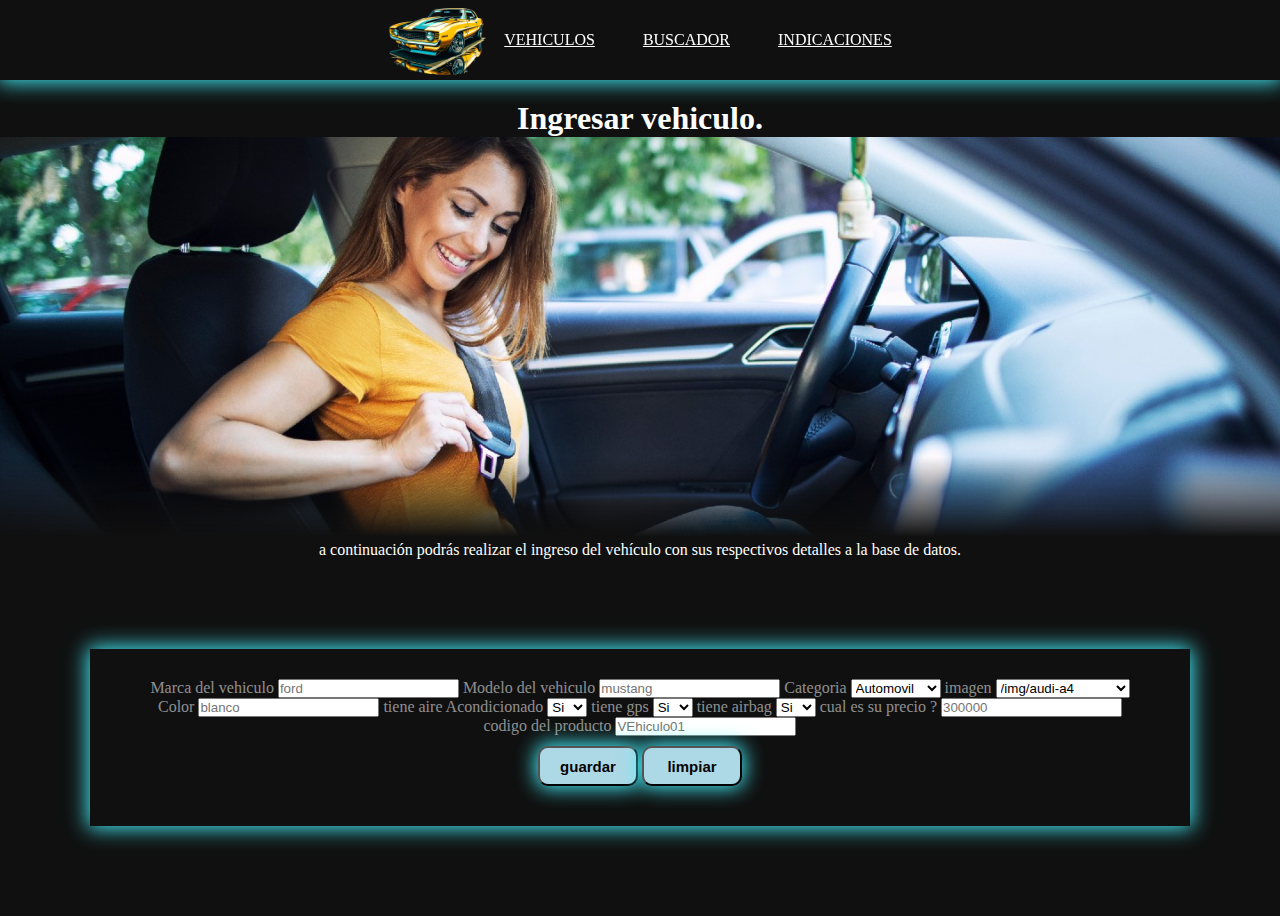
<file: index.html>
<!DOCTYPE html>
<html lang="en">
<head>
    <meta charset="UTF-8">
    <meta name="viewport" content="width=device-width, initial-scale=1.0">
    <title>Rent Car - Registro </title>
    <link rel="stylesheet" href="index.css">

   



</head>
<body>
<section encabezado>
    <header>
       
        <div class="container1">
            <nav>
                <a href="index.html"><div class="logo"></div></a>
                
                <ul>
                    <a href="vehiculosPg1.html">VEHICULOS</a>
                    <a href="buscador.html">BUSCADOR</a>
                    <a href="indicaciones.html">INDICACIONES</a>
                   
                    

                </ul>
            </nav>
        </div>
    </header>  
        
 
</section>

<div class="encabezado2">
    
    <h1>Ingresar vehiculo.</h1>
    <img src="img/principal.jpg" alt="">
    <p>a continuación podrás realizar el ingreso del vehículo con sus respectivos detalles a la base de datos.</p>
    
    
</div>




<section body>

    <form id="productForm" class="form">
      


            <div class="form-box">

                <label"> Marca del vehiculo</label>
                <input type="text" id="marca" maxlength="10" placeholder="ford">
                

                <label"> Modelo del vehiculo </label>
                <input type="text" id="modelo" maxlength="10" placeholder="mustang">

                <label> Categoria </label>
                <select name="categoria" id="categoria">
                    <option value="automovil">Automovil</option>
                    <option value="camioneta">Camioneta</option>
                    <option value="campero">Campero</option>
                    <option value="miniVan">MiniVan</option>
                    <option value="motocicleta">Motocicleta</option>
                </select>

                
                  <label> imagen </label>
                  <select name="imagen" id="imagen">
                    <option value="audi-a4">/img/audi-a4</option>
                    <option value="chevrolet-onix">/img/chevrolet-onix</option>
                    <option value="audi">/img/audi-a4</option>
                    <option value="ford-fiesta">/img/ford-fiesta</option>
                    <option value="ford-mustang">/img/ford-mustang</option>
                    <option value="mazda3">/img/mazda3</option>
                    <option value="renault-duster">/img/renault-duster</option>
                    <option value="renault-kwid">/img/renault-kwid</option>
                    <option value="toyota-hilux">/img/toyota-hilux</option>
                    <option value="toyota-prado">/img/toyota-prado</option>
                    <option value="toyota-yaris">/img/toyota-yaris</option>
                  </select>

                  <br>

                <label"> Color </label>
                <input type="text" id="color"  placeholder="blanco">

                <label> tiene aire Acondicionado </label>
                  <select name="aireAcondicinado" id="aireAcondicinado">
                      <option value="si">Si</option>
                      <option value="no">No</option>
                      
                    </select>
                  
                  <label> tiene gps </label>
                  <select name="gps" id="gps">
                      <option value="si">Si</option>
                      <option value="no">No</option>
                      
                    </select>

                    
                <label> tiene airbag </label>
                <select name="airbag" id="airbag">
                    <option value="si">Si</option>
                    <option value="no">No</option>
                    
                  </select>
               
            
              
              
                <label class="precio"> cual es su precio ?</label> 
                <input type="number" id="precio" placeholder="300000">

                <br>

                <label class="codigo"> codigo del producto</label>
                <input type="text" id="codigo" minlength="8" placeholder="VEhiculo01">

               

            <div>
                <button type="submit" class="btn"> guardar</button>
                <button type="reset" class="btn2"> limpiar</button>
                
            </div>
                

   
                                

            </div>

        </form>



            
            

</section>



    <script src="formulario.js"></script>
   

    
</body>


</html>
</file>
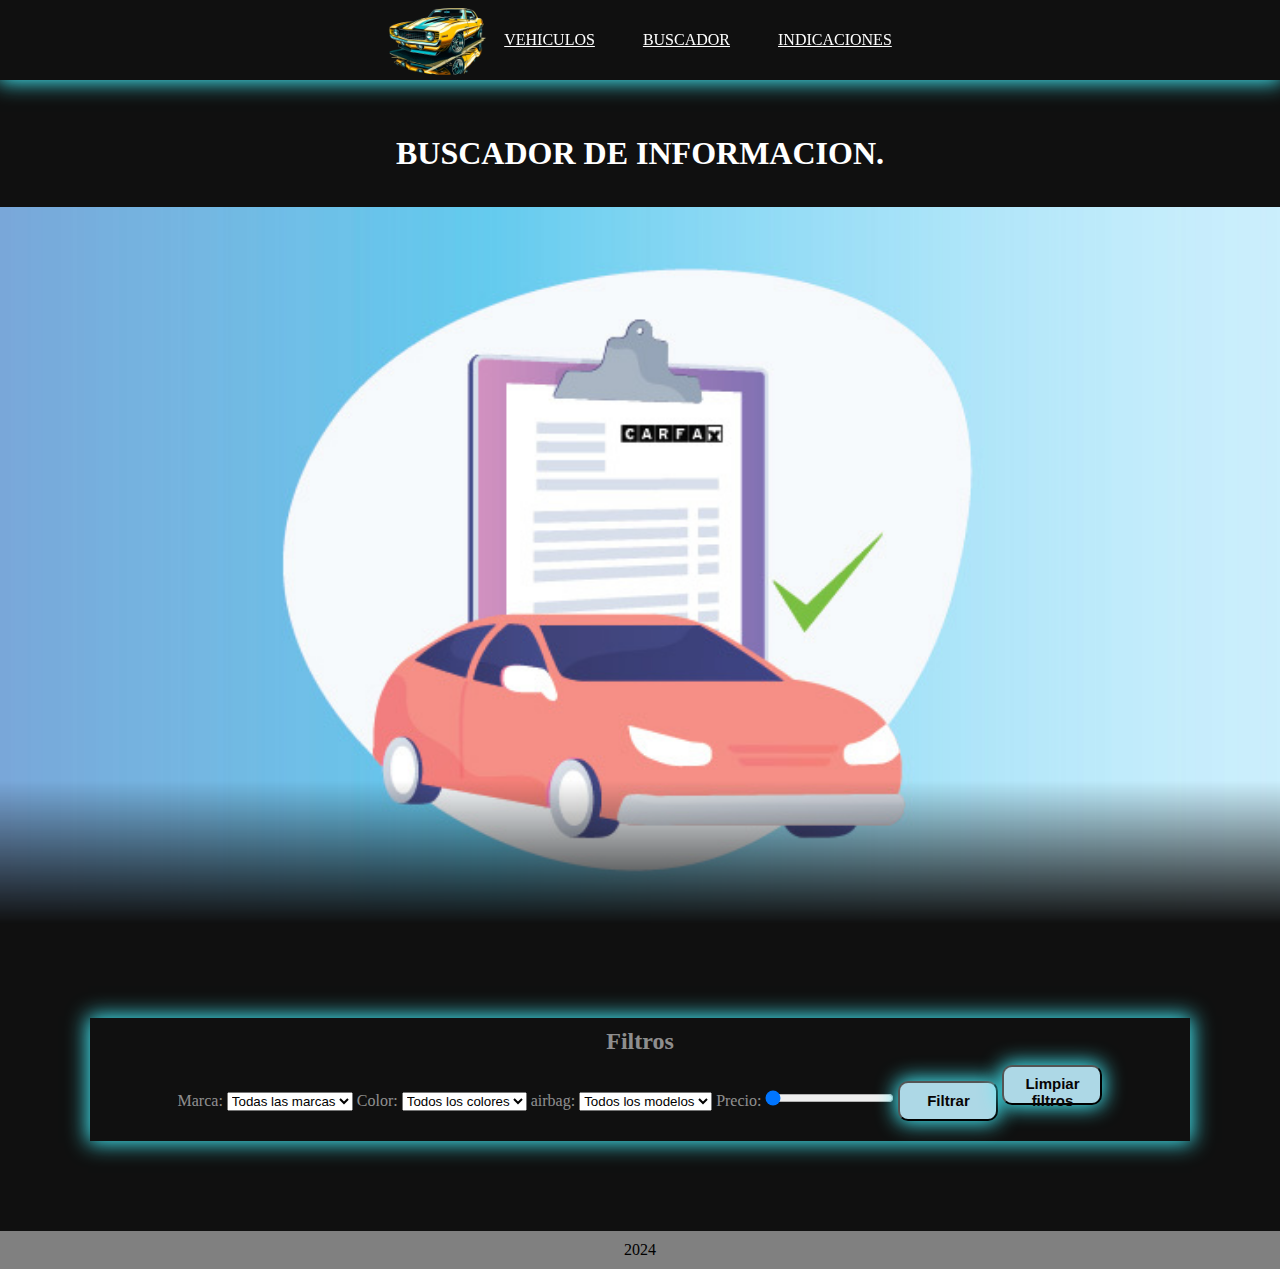
<file: buscador.html>
<!DOCTYPE html>
<html lang="en">
<head>
    <meta charset="UTF-8">
    <meta name="viewport" content="width=device-width, initial-scale=1.0">
    <title>Rent Car - LOGIN </title>
    <link rel="stylesheet" href="buscador.css">

   



</head>
<body>
<section encabezado>
    <header>
       
        <div class="container1">
            <nav>
                <a href="index.html"><div class="logo"></div></a>
                
                <ul>
                    <a href="vehiculosPg1.html">VEHICULOS</a>
                    <a href="buscador.html">BUSCADOR</a>
                    <a href="indicaciones.html">INDICACIONES</a>
                   
                    

                </ul>
            </nav>
        </div>
    </header>  
        
 
</section>

<div class="encabezado2">
    
    <h1>BUSCADOR DE INFORMACION.</h1>
    <img src="img/check.jpg" alt="">
    
    
</div>




<section body>
    <div class="container">
        


        <div class="caja">
            <section class="filtros">
                <h2>Filtros</h2>
                <div class="opciones">
                  <label for="marca">Marca:</label>
                  <select id="marca">
                    <option value="">Todas las marcas</option>
                    <option value="ford">ford</option>
                    <option value="mazda">mazda</option>
                    <option value="audi">audi</option>
                    <option value="toyota">toyota</option>
                    <option value="renault">renault</option>
                    <option value="chevrolet">chevrolet</option>
                    

                  </select>

                  <label for="color">Color:</label>
                  <select id="color">
                    <option value="">Todos los colores</option>
                    <option value="blanco">blanco</option>
                    <option value="gris">gris</option>
                    <option value="azul">azul</option>
                    <option value="negro">negro</option>
                    <option value="rojo">rojo</option>

                  </select>


                    <label for="airbag">airbag:</label>
                    <select id="airbag">
                      <option value="">Todos los modelos</option>
                      <option value="si">si</option>
                      <option value="no">no</option>
                    
                   
                   
                  </select>

                  <label for="precio">Precio:</label>
                  <input type="range" id="precio" min="0" max="500000" step="1000" value="0">

                  
                </select>
                <button id="filtrar">Filtrar</button>
                <button id="limpiar">Limpiar filtros</button>
                </div>
              </section>

    
       

        </div>
        
          

</section>
<section id="resultados"></section>







<footer>
    <div>
        <p>2024</p>

    </div>
    
</footer>

    
    
    <script src="dbVehiculos.js"></script>
    
    
</body>


</html>
</file>
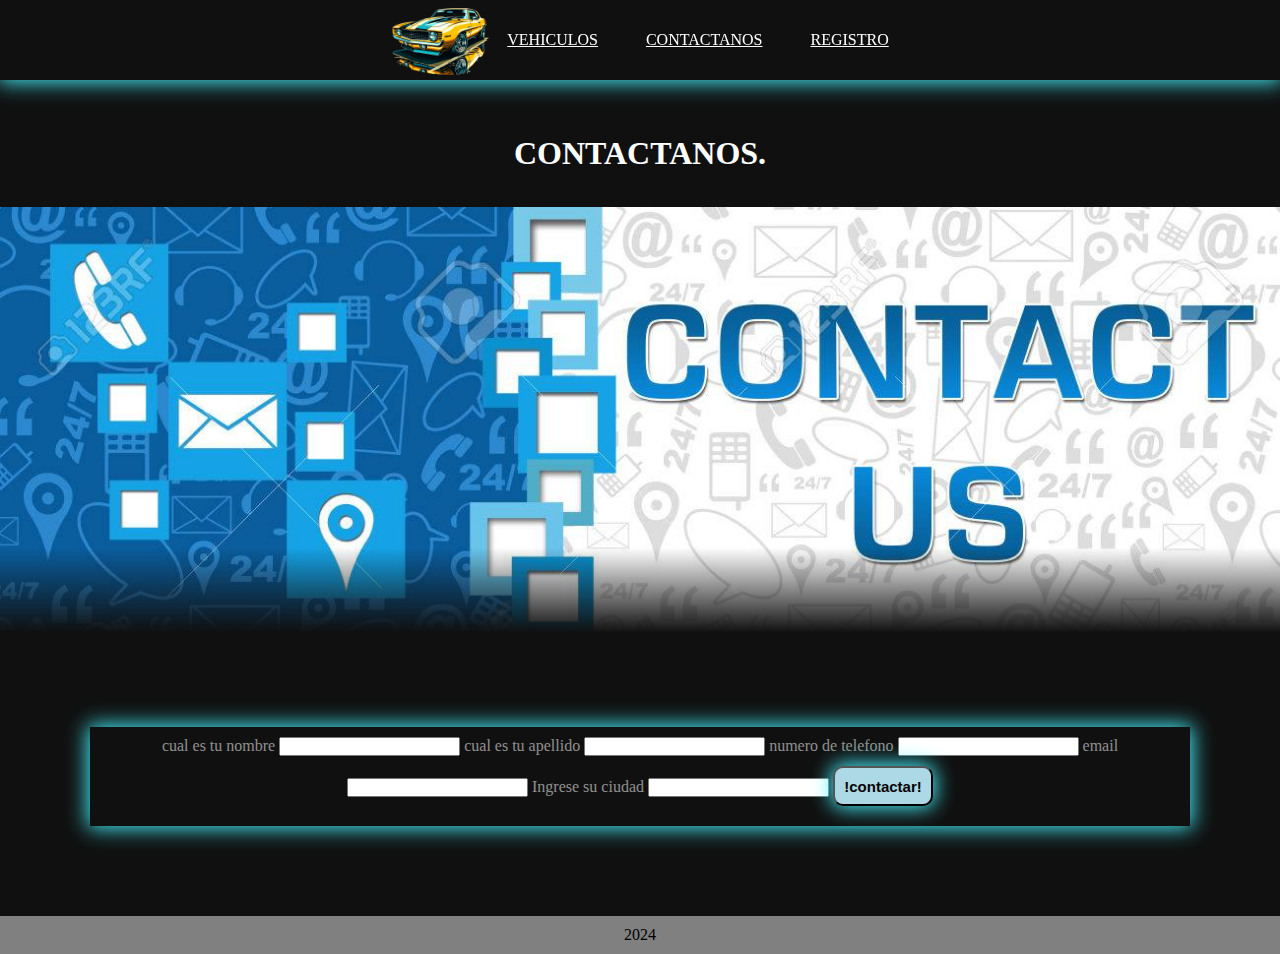
<file: contac.html>
<!DOCTYPE html>
<html lang="en">
<head>
    <meta charset="UTF-8">
    <meta name="viewport" content="width=device-width, initial-scale=1.0">
    <title>Rent Car - LOGIN </title>
    <link rel="stylesheet" href="contac.css">

   



</head>
<body>
<section encabezado>
    <header>
       
        <div class="container1">
            <nav>
                <a href="index.html"><div class="logo"></div></a>
                
                <ul>
                    <a href="vehiculosPg1.html">VEHICULOS</a>
                    <a href="contac.html">CONTACTANOS</a>
                    <a href="login.html">REGISTRO</a>
                   
                    

                </ul>
            </nav>
        </div>
    </header>  
        
 
</section>

<div class="encabezado2">
    
    <h1>CONTACTANOS.</h1>
    <img src="img/conctatus.jpg" alt="">
    
    
</div>




<section body>
    <div class="container">
        


        <div class="caja">
            
            <label class="nombre"> cual es tu nombre <input type="text" id="nombre"></label>
            <label class="apellido"> cual es tu apellido <input type="text" id="apellido"></label>
            <label class="telefono"> numero de telefono <input type="int" id="telefono"></label>
            <label class="email"> email <input type="text" id="email"></label>
            <label class="ciudad"> Ingrese su ciudad <input type="text" id="ciudad"></label>
           
           
           
           
            <button onclick="concactar()"> !contactar! </button>




   

    
       

        </div>
        
          

</section>


<footer>
    <div>
        <p>2024</p>

    </div>
    
</footer>

    
    
    <script src="dbContactos.js"></script>
    
    
</body>


</html>
</file>
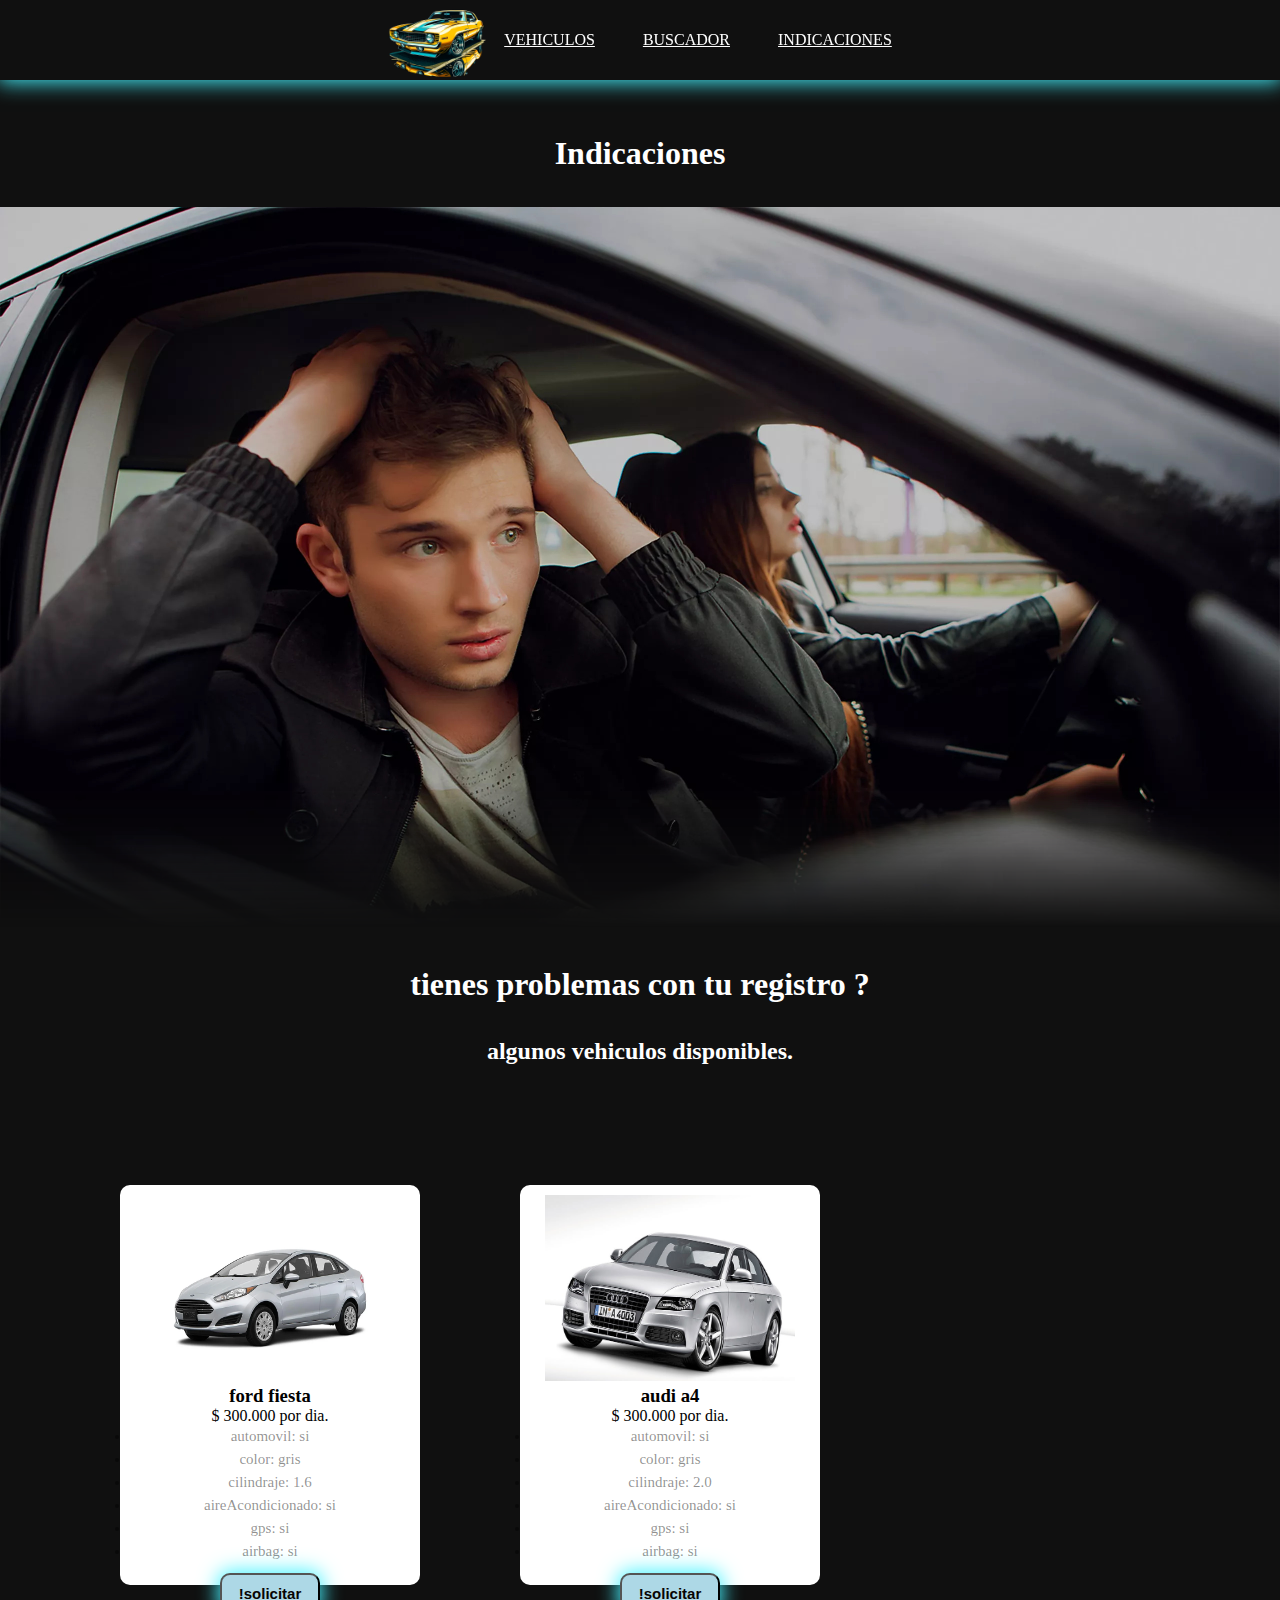
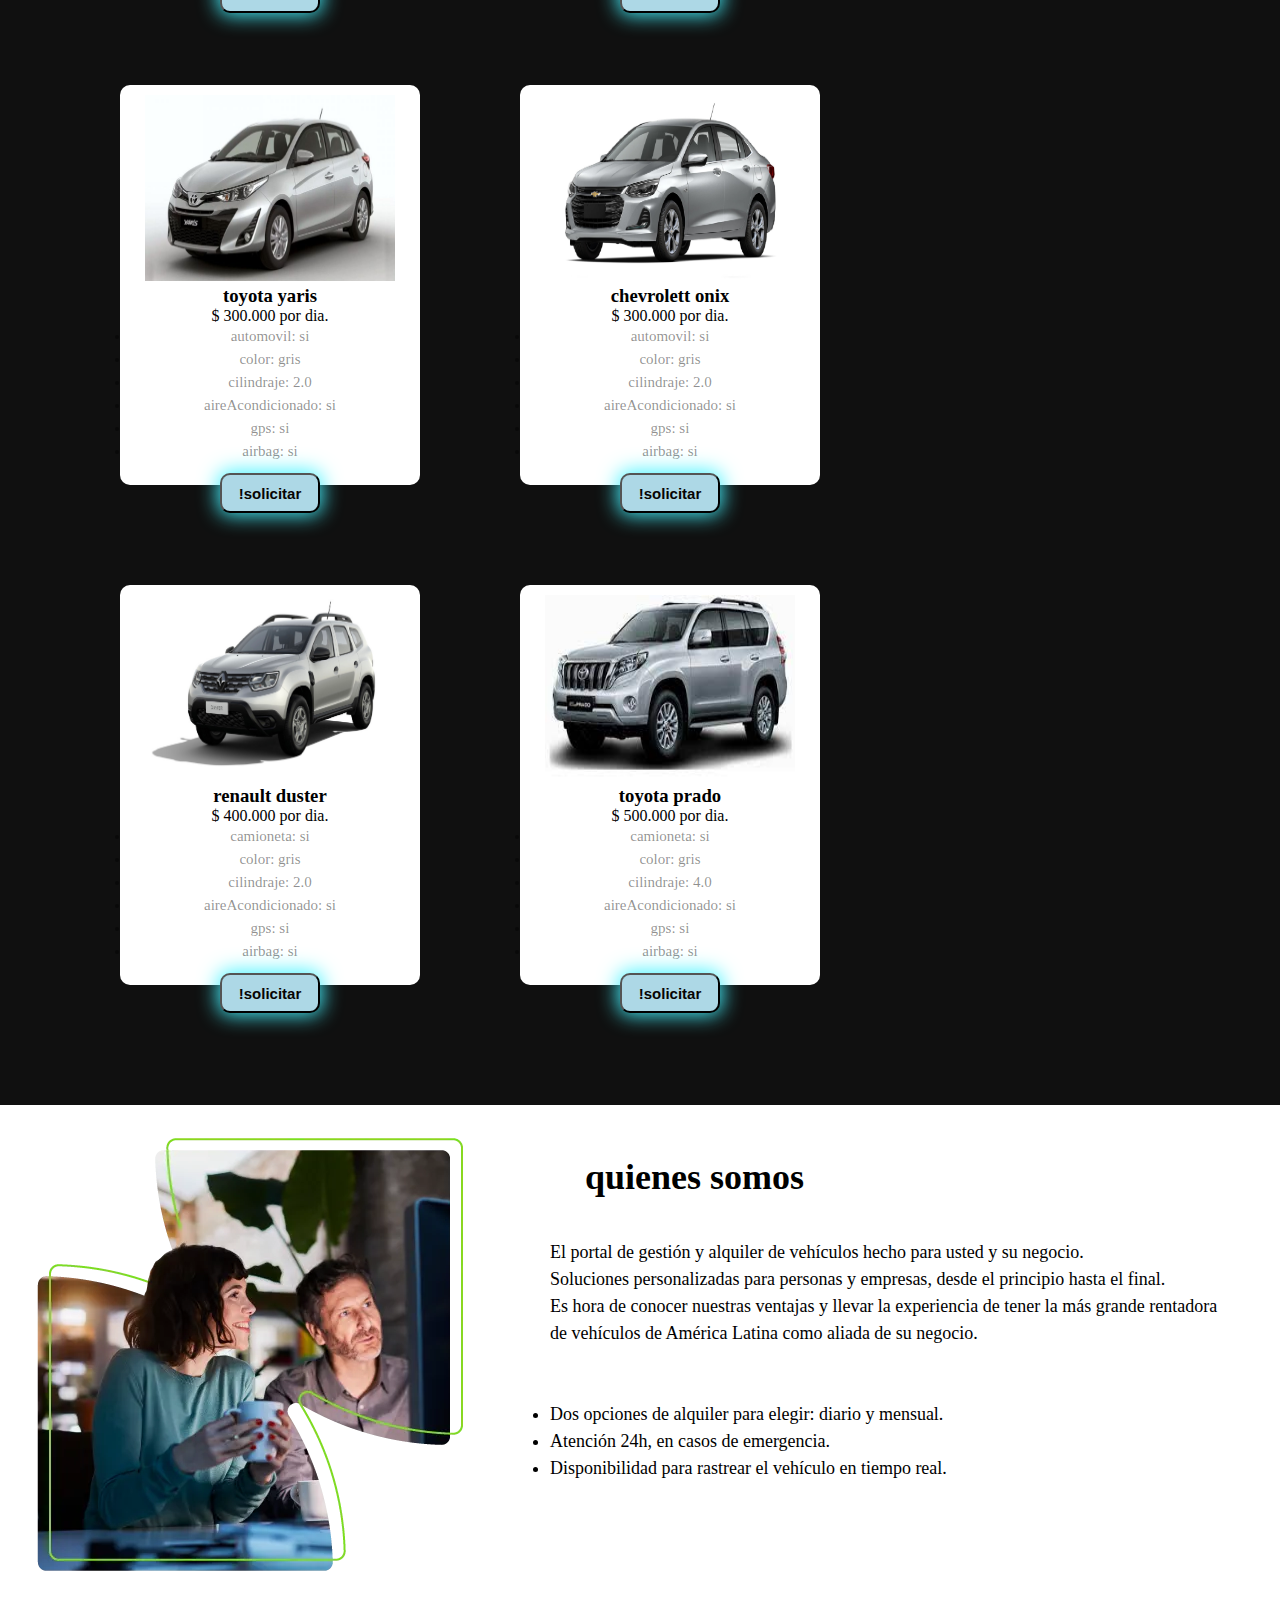
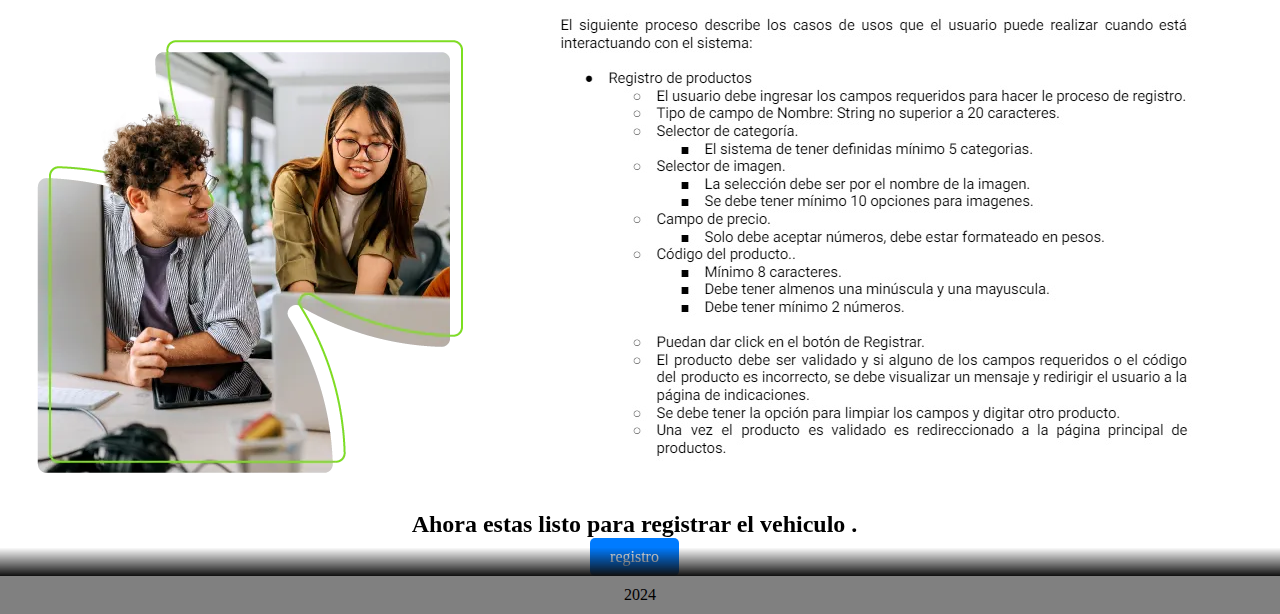
<file: indicaciones.html>
<!DOCTYPE html>
<html lang="en">
<head>
    <meta charset="UTF-8">
    <meta name="viewport" content="width=device-width, initial-scale=1.0">
    <title>Rent Car</title>
    <link rel="stylesheet" href="indicaciones.css">

   



</head>
<body>
<section encabezado>
    <header>
       
        <div class="container1">
            <nav>
                <a href="index.html"><div class="logo"></div></a>
                
                <ul>
                    <a href="vehiculosPg1.html">VEHICULOS</a>
                    <a href="buscador.html">BUSCADOR</a>
                    <a href="indicaciones.html">INDICACIONES</a>
                   
                    

                </ul>
            </nav>
        </div>
    </header>  
        
 
</section>

<div class="encabezado2">
    
    <h1>Indicaciones</h1>
    <img src="img/como-ponerse-cinturon-seguridad.jpg" alt="">

    <h1>tienes problemas con tu registro ?
            
  
            
    </h1>
    <h2>algunos vehiculos disponibles.</h2>
    
    
    
</div>






<section body>
    <div class="container">
        



        <div class="caja 1">
            <img class="producto-img" src="img/ford-fiesta-gris.jpg" alt="img" width="280px" height="186" >
            <div class="producto-detalles">
                <h3 class="producto-titulo">ford fiesta</h3>
                <p class="producto-precio">$ 300.000 por dia.</p>
            </div>
            <div class="detalles">
                <li>automovil: si </li>
                <li>color: gris </li>
                <li>cilindraje: 1.6</li>
                <li>aireAcondicionado: si</li>
                <li>gps: si</li>
                <li>airbag: si</li>

            </div>
            <button class="solicitar">!solicitar</button>
        </div>

        <div class="caja 2">
            <img class="producto-img" src="img/audi-a4-gris.jpg" alt="img" width="280px" height="186" >
            <div class="producto-detalles">
                <h3 class="producto-titulo">audi a4</h3>
                <p class="producto-precio">$ 300.000 por dia.</p>
            </div>
            <div class="detalles">
                <li>automovil: si </li>
                <li>color: gris</li>
                <li>cilindraje: 2.0</li>
                <li>aireAcondicionado: si</li>
                <li>gps: si</li>
                <li>airbag: si</li>

            </div>
            <button class="solicitar">!solicitar</button>
        </div>
        
        <div class="caja 3">
            <img class="producto-img" src="img/toyota-yaris-gris.jpg" alt="img" width="280px" height="186" >
            <div class="producto-detalles">
                <h3 class="producto-titulo">toyota yaris</h3>
                <p class="producto-precio">$ 300.000 por dia.</p>
            </div>
            <div class="detalles">
                <li>automovil: si </li>
                <li>color: gris </li>
                <li>cilindraje: 2.0</li>
                <li>aireAcondicionado: si</li>
                <li>gps: si</li>
                <li>airbag: si</li>

            </div>
            <button class="solicitar">!solicitar</button>
        </div>
        


        <div class="caja 4">
            <img class="producto-img" src="img/chevrolet-onix-gris.jpg" alt="img" width="280px" >
            <div class="producto-detalles">
                <h3 class="producto-titulo">chevrolett onix</h3>
                <p class="producto-precio">$ 300.000 por dia.</p>
            </div>
            <div class="detalles">
                <li>automovil: si </li>
                <li>color: gris </li>
                <li>cilindraje: 2.0</li>
                <li>aireAcondicionado: si</li>
                <li>gps: si</li>
                <li>airbag: si</li>

            </div>
            <button class="solicitar">!solicitar</button>
        </div>
        
        <div class="caja 5">
            <img class="producto-img" src="img/renault-duster-gris.jpg" alt="img" width="280px" >
            <div class="producto-detalles">
                <h3 class="producto-titulo">renault duster</h3>
                <p class="producto-precio">$ 400.000 por dia.</p>
            </div>
            <div class="detalles">
                <li>camioneta: si </li>
                <li>color: gris </li>
                <li>cilindraje: 2.0</li>
                <li>aireAcondicionado: si</li>
                <li>gps: si</li>
                <li>airbag: si</li>

            </div>
            <button class="solicitar">!solicitar</button>
        </div>
        
        <div class="caja 6">
            <img class="producto-img" src="img/toyota-prado-gris.jpg" alt="img" width="280px" height="186" >
            <div class="producto-detalles">
                <h3 class="producto-titulo">toyota prado</h3>
                <p class="producto-precio">$ 500.000 por dia.</p>
            </div>
            <div class="detalles">
                <li>camioneta: si </li>
                <li>color: gris </li>
                <li>cilindraje: 4.0</li>
                <li>aireAcondicionado: si</li>
                <li>gps: si</li>
                <li>airbag: si</li>

            </div>
            <button class="solicitar">!solicitar</button>
        </div>
        
    </div>


</section>




<section class="acercade">
    

    <div class="container-acercade">
        <img src="img/acercade.jpg" alt="imagen" class="imagen-acercade">
        <div class="texto-acercade">
 
            
            <h1>quienes somos</h1>
                
    
                
                <p>
                    El portal de gestión y alquiler de vehículos hecho para usted y su negocio. <br>
                    Soluciones personalizadas para personas y empresas, desde el principio hasta el final. <br>
                    Es hora de conocer nuestras ventajas y llevar la experiencia de tener la más grande rentadora <br> de vehículos de América Latina como aliada de su negocio.
                
                
                </p>
                <br>
                <br>
                <ul>
                
                    <li>
                        Dos opciones de alquiler para elegir: diario y mensual.
                
                </li>
                <li>
                    Atención 24h, en casos de emergencia.
                
                </li>
                <li>
                    Disponibilidad para rastrear el vehículo en tiempo real.
                
                </li>
                    </li>
                </ul>
        </div>      
            
        
            
            

    </div>


</section>


<section class="indicaciones">
    

    <div class="container-indicaciones">
        <img src="img/indicaciones.jpg" alt="imagen" class="imagen-indicaciones">
 
        <img src="img/indicaciones-registro.jpg" alt="imagen2" class="imagen-indicaciones-registro">
       
            
  
        <div class="texto-indicaciones">
                
            <h2>Ahora estas listo para registrar el vehiculo .</h2>
            
        
            <a href="index.html" class="boton-regresar">registro</a>
            

         </div>
    </div>


</section>




<footer>
    <div>
        <p>2024</p>

    </div>
    
</footer>

    <script src="dbVehiculos.js"></script>
    

    
</body>


</html>
</file>
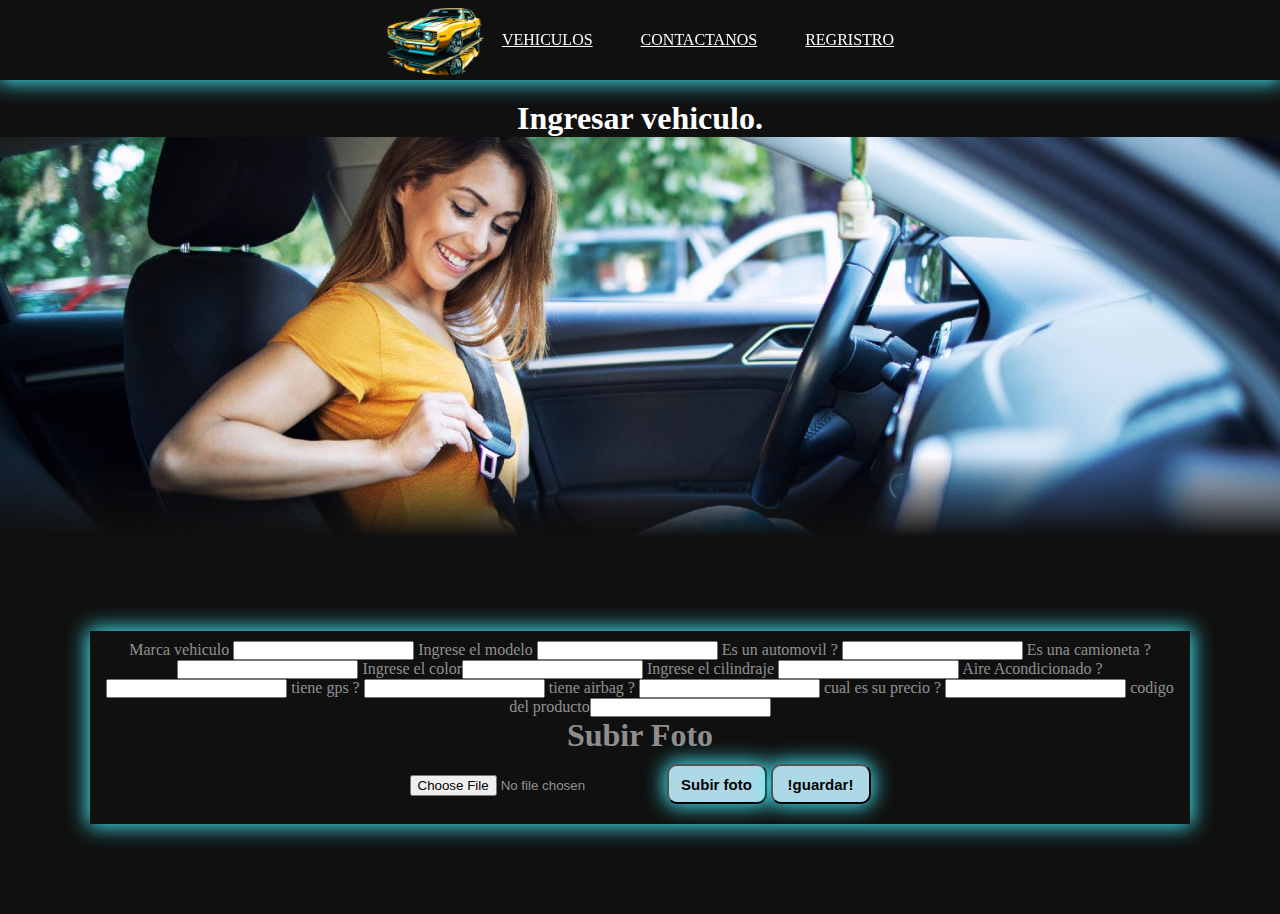
<file: login.html>
<!DOCTYPE html>
<html lang="en">
<head>
    <meta charset="UTF-8">
    <meta name="viewport" content="width=device-width, initial-scale=1.0">
    <title>Rent Car - Registro </title>
    <link rel="stylesheet" href="login.css">

   



</head>
<body>
<section encabezado>
    <header>
       
        <div class="container1">
            <nav>
                <a href="index.html"><div class="logo"></div></a>
                
                <ul>
                    <a href="vehiculosPg1.html">VEHICULOS</a>
                    <a href="contac.html">CONTACTANOS</a>
                    <a href="login.html">REGRISTRO</a>
                   
                    

                </ul>
            </nav>
        </div>
    </header>  
        
 
</section>

<div class="encabezado2">
    
    <h1>Ingresar vehiculo.</h1>
    <img src="img/principal.jpg" alt="">
    
    
</div>




<section body>

    <form id="productForm" class="card">
      


            <div class="card-box">
                <label class="marca"> Marca vehiculo <input type="text" id="marca" maxlength="20"></label>
                <label class="modelo"> Ingrese el modelo <input type="text" id="modelo"></label>
                <label class="automovil"> Es un automovil ? <input type="text" id="automovil"></label>
                <label class="camioneta"> Es una camioneta ? <input type="text" id="camioneta"></label>
                <label class="color"> Ingrese el color<input type="text" id="color"></label>
                <label class="cilindraje"> Ingrese el cilindraje <input type="text" id="cilindraje" min="1.0" max="10.0"></label>
                <label class="aireAcondicionado"> Aire Acondicionado ? <input
                type="text" id="aireAcondicionado"></label>
                <label class="gps"> tiene gps ? <input type="text" id="gps"></label>
                <label class="airbag"> tiene airbag ? <input type="text" id="airbag"></label>
                <label class="precio"> cual es su precio ? <input type="number" id="precio"></label>
                <label class="codigo"> codigo del producto<input type="text" id="codigo" minlength="8"></label>
            
                <h1> Subir Foto </h1>
                <input type="file" id="foto">
                <button onclick="subirFoto()"> Subir foto </button>
                <button onclick="guardar()"> !guardar! </button>

   
        

            </div>

        </form>



            
            

</section>
<section cajaLogin>

 
</section>



    <script src="dbVehiculos.js"></script>
   

    
</body>


</html>
</file>
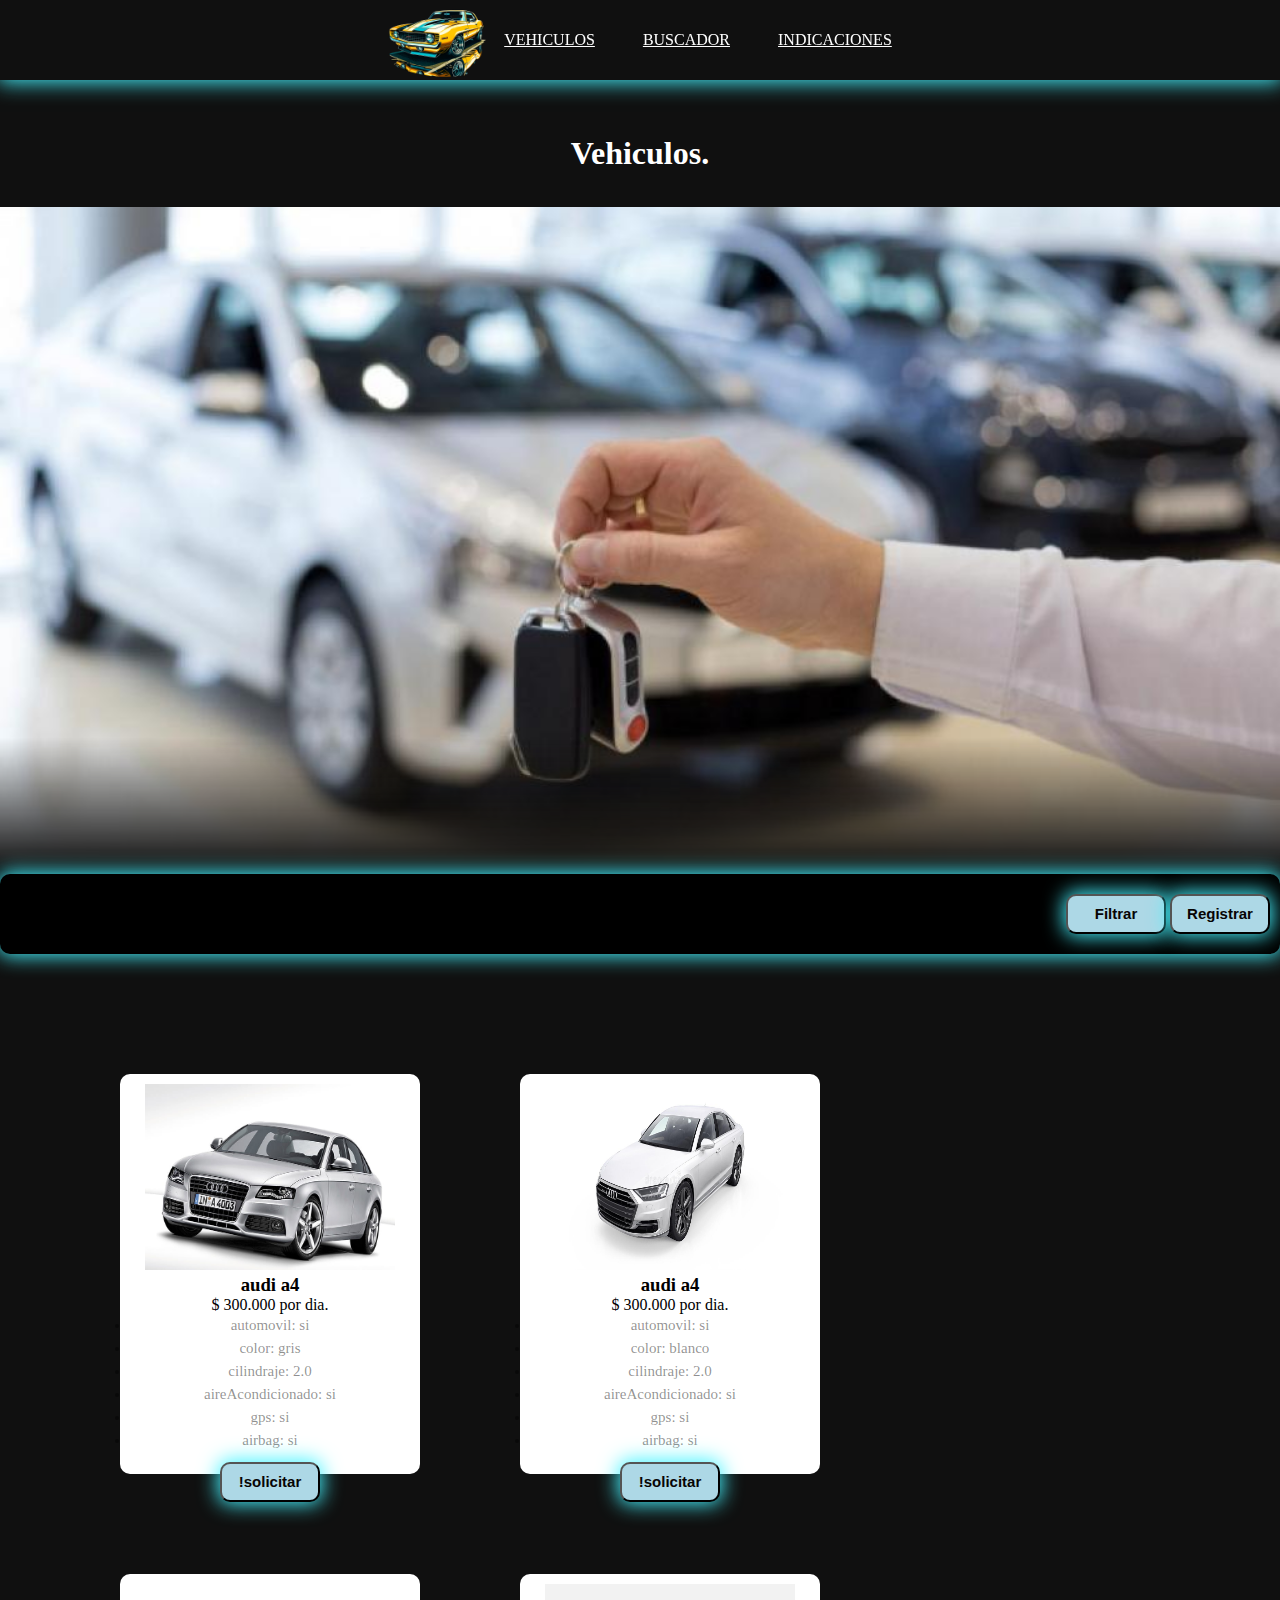
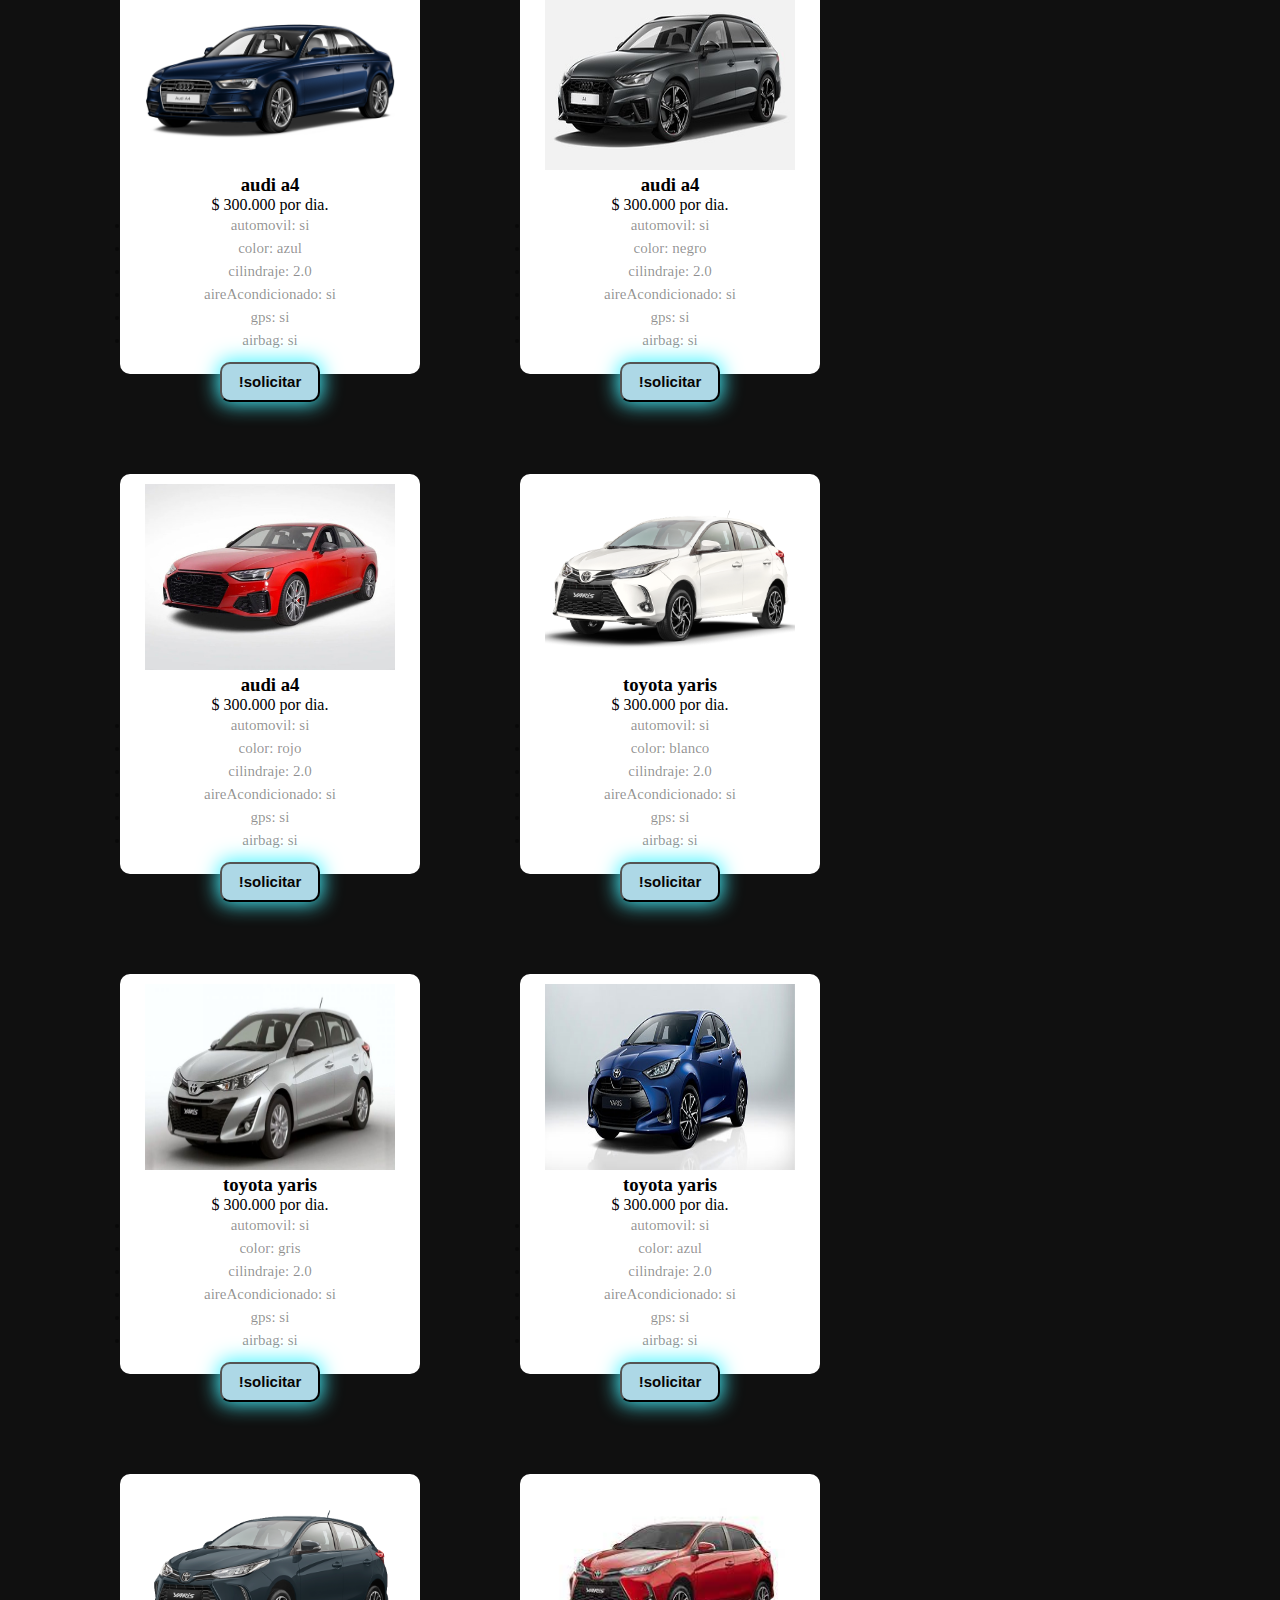
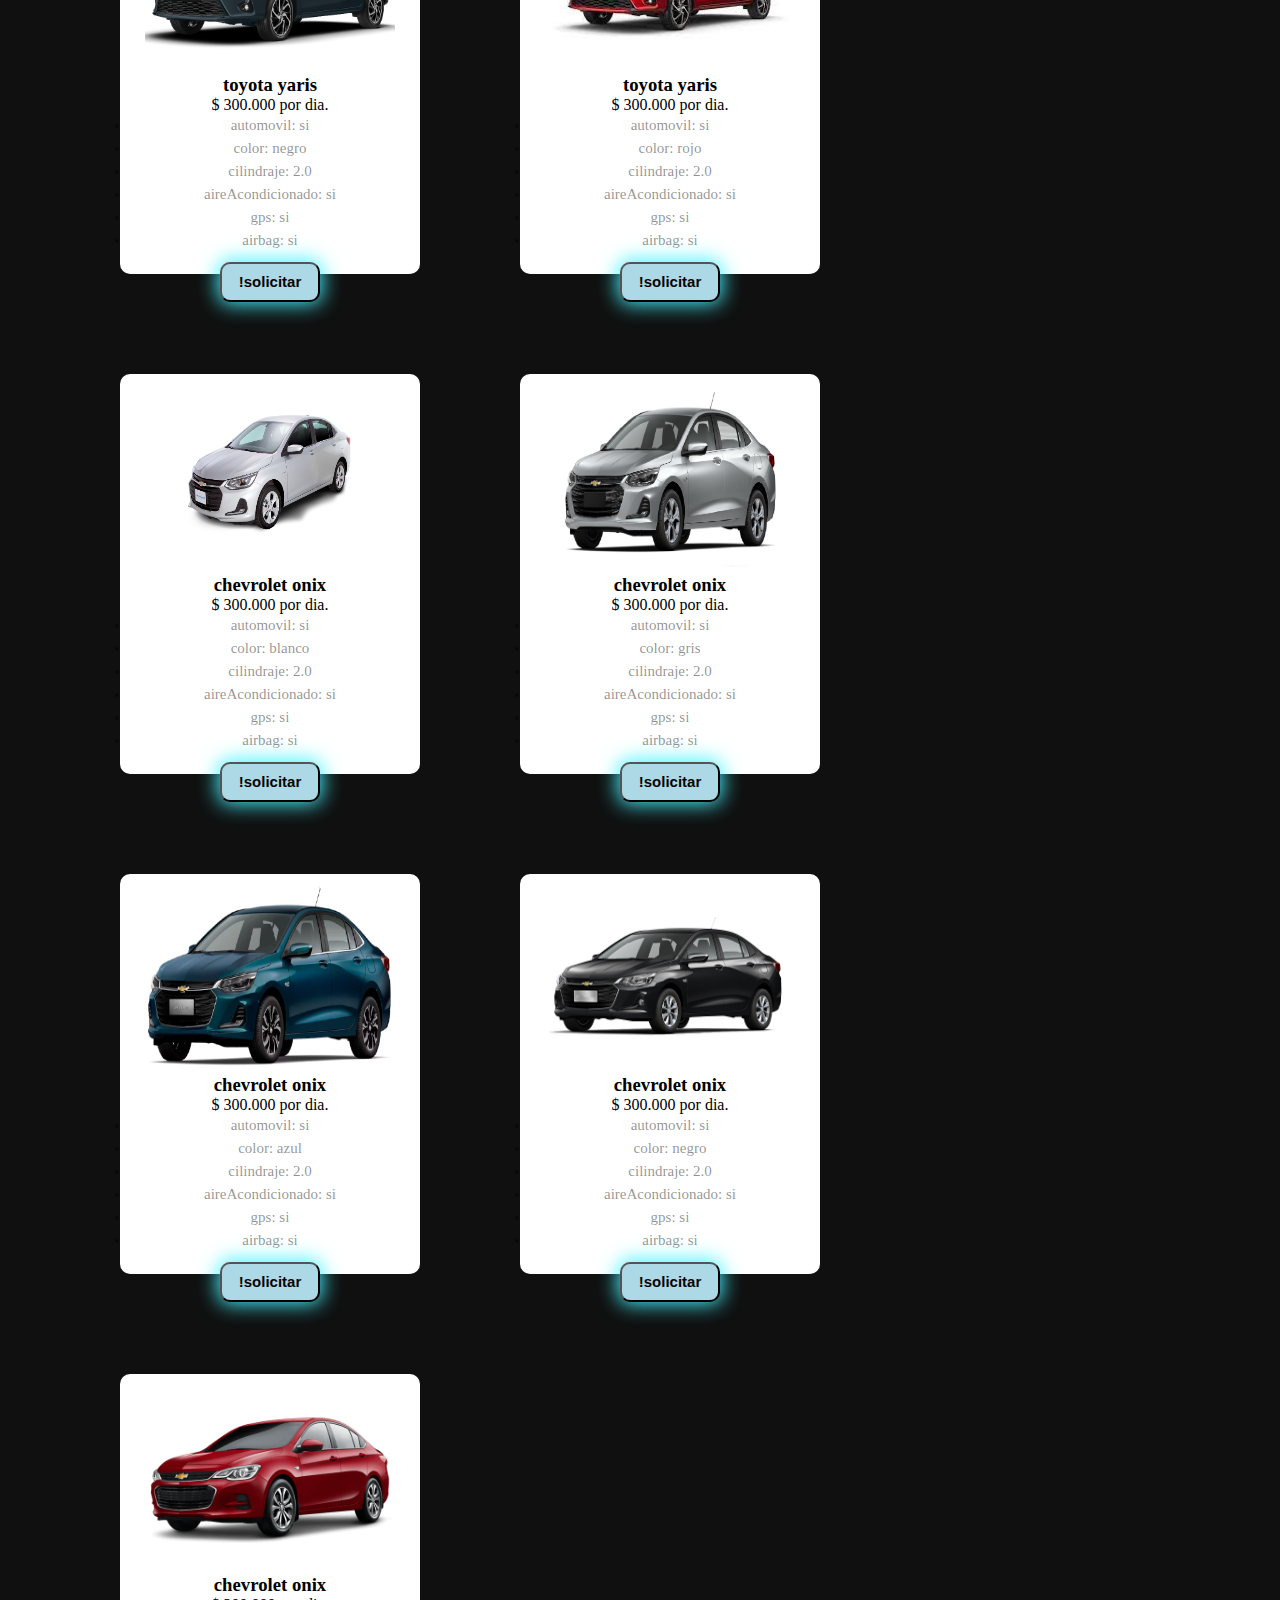
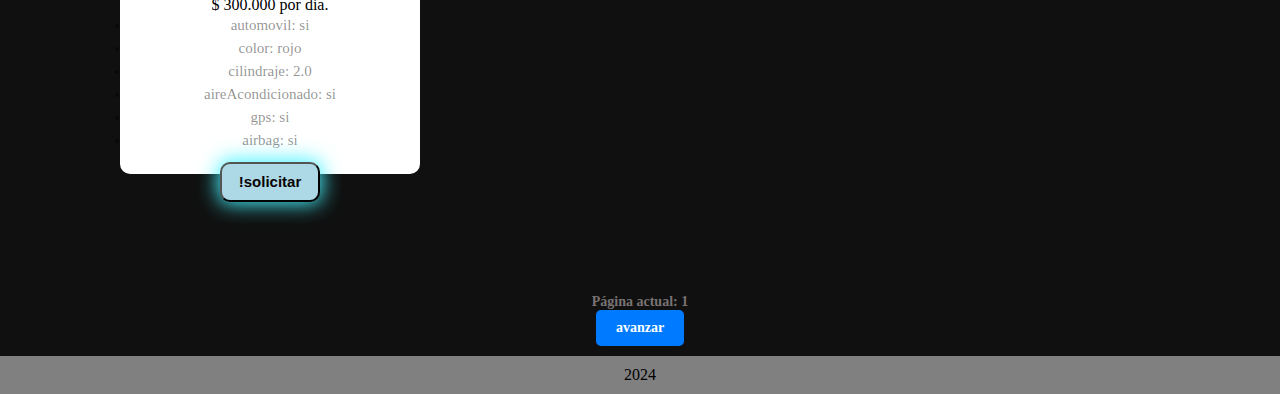
<file: vehiculosPg1.html>
<!DOCTYPE html>
<html lang="en">
<head>
    <meta charset="UTF-8">
    <meta name="viewport" content="width=device-width, initial-scale=1.0">
    <title>Rent Car - Vehiculos </title>
    <link rel="stylesheet" href="vehiculos.css">

   



</head>
<body>
<section encabezado>
    <header>
       
        <div class="container1">
            <nav>
                <a href="index.html"><div class="logo"></div></a>
                
                <ul>
                    <a href="vehiculosPg1.html">VEHICULOS</a>
                    <a href="buscador.html">BUSCADOR</a>
                    <a href="indicaciones.html">INDICACIONES</a>
                   
                    

                </ul>
            </nav>
        </div>
    </header>  
        
 
</section>

<div class="encabezado2">
    
    <h1>Vehiculos.</h1>
    <img src="img/llaves.jpeg" alt="">
    
    
</div>




<section body>

    

    <div class="naveg-bar">
        <button type="button" class="filtrar"> Filtrar</button>
        <button type="button" class="registrar"> Registrar</button>
        
    </div>

   
        <div class="container">

          

            <div class="caja 1">
                <img class="producto-img" src="img/audi-a4-gris.jpg" alt="img" width="280px" height="186" >
                <div class="producto-detalles">
                    <h3 class="producto-titulo">audi a4</h3>
                    <p class="producto-precio">$ 300.000 por dia.</p>
                </div>
            
                <div class="detalles">
                    <li>automovil: si </li>
                    <li>color: gris </li>
                    <li>cilindraje: 2.0</li>
                    <li>aireAcondicionado: si</li>
                    <li>gps: si</li>
                    <li>airbag: si</li>
    
                </div>
                <button class="solicitar">!solicitar</button>
            </div>
            <div class="caja 2">
                <img class="producto-img" src="img/audi-a4-blanco.jpg" alt="img" width="280px" height="186" >
                <div class="producto-detalles">
                    <h3 class="producto-titulo">audi a4</h3>
                    <p class="producto-precio">$ 300.000 por dia.</p>
                </div>
            
                <div class="detalles">
                    <li>automovil: si </li>
                    <li>color: blanco </li>
                    <li>cilindraje: 2.0</li>
                    <li>aireAcondicionado: si</li>
                    <li>gps: si</li>
                    <li>airbag: si</li>
    
                </div>
                <button class="solicitar">!solicitar</button>
            </div>
            
            <div class="caja 3">
                <img class="producto-img" src="img/audi-a4-azul.jpg" alt="img" width="280px" height="186" >
                <div class="producto-detalles">
                    <h3 class="producto-titulo">audi a4</h3>
                    <p class="producto-precio">$ 300.000 por dia.</p>
                </div>
            
                <div class="detalles">
                    <li>automovil: si </li>
                    <li>color: azul </li>
                    <li>cilindraje: 2.0</li>
                    <li>aireAcondicionado: si</li>
                    <li>gps: si</li>
                    <li>airbag: si</li>
    
                </div>
                <button class="solicitar">!solicitar</button>
            </div>
            
            <div class="caja 4">
                <img class="producto-img" src="img/audi-a4-negro.jpg" alt="img" width="280px" height="186" >
                <div class="producto-detalles">
                    <h3 class="producto-titulo">audi a4</h3>
                    <p class="producto-precio">$ 300.000 por dia.</p>
                </div>
            
                <div class="detalles">
                    <li>automovil: si </li>
                    <li>color: negro </li>
                    <li>cilindraje: 2.0</li>
                    <li>aireAcondicionado: si</li>
                    <li>gps: si</li>
                    <li>airbag: si</li>
    
                </div>
                <button class="solicitar">!solicitar</button>
            </div>
            
            <div class="caja 5">
                <img class="producto-img" src="img/audi-a4-rojo.jpg" alt="img" width="280px" height="186" >
                <div class="producto-detalles">
                    <h3 class="producto-titulo">audi a4</h3>
                    <p class="producto-precio">$ 300.000 por dia.</p>
                </div>
            
                <div class="detalles">
                    <li>automovil: si </li>
                    <li>color: rojo </li>
                    <li>cilindraje: 2.0</li>
                    <li>aireAcondicionado: si</li>
                    <li>gps: si</li>
                    <li>airbag: si</li>
    
                </div>
                <button class="solicitar">!solicitar</button>
            </div>

            <div class="caja 6">
                <img class="producto-img" src="img/toyota-yaris-blanco.jpg" alt="img" width="280px" height="186" >
                <div class="producto-detalles">
                    <h3 class="producto-titulo">toyota yaris</h3>
                    <p class="producto-precio">$ 300.000 por dia.</p>
                </div>
                <div class="detalles">
                    <li>automovil: si </li>
                    <li>color: blanco </li>
                    <li>cilindraje: 2.0</li>
                    <li>aireAcondicionado: si</li>
                    <li>gps: si</li>
                    <li>airbag: si</li>
    
                </div>
                <button class="solicitar">!solicitar</button>
            </div>
            <div class="caja 7">
                <img class="producto-img" src="img/toyota-yaris-gris.jpg" alt="img" width="280px" height="186" >
                <div class="producto-detalles">
                    <h3 class="producto-titulo">toyota yaris</h3>
                    <p class="producto-precio">$ 300.000 por dia.</p>
                </div>
                <div class="detalles">
                    <li>automovil: si </li>
                    <li>color: gris </li>
                    <li>cilindraje: 2.0</li>
                    <li>aireAcondicionado: si</li>
                    <li>gps: si</li>
                    <li>airbag: si</li>
    
                </div>
                <button class="solicitar">!solicitar</button>
            </div> 
            
            <div class="caja 8">
                <img class="producto-img" src="img/toyota-yaris-azul.jpg" alt="img" width="280px" height="186" >
                <div class="producto-detalles">
                    <h3 class="producto-titulo">toyota yaris</h3>
                    <p class="producto-precio">$ 300.000 por dia.</p>
                </div>
                <div class="detalles">
                    <li>automovil: si </li>
                    <li>color: azul </li>
                    <li>cilindraje: 2.0</li>
                    <li>aireAcondicionado: si</li>
                    <li>gps: si</li>
                    <li>airbag: si</li>
    
                </div>
                <button class="solicitar">!solicitar</button>
            </div>
            
            <div class="caja 9">
                <img class="producto-img" src="img/toyota-yaris-negro.jpg" alt="img" width="280px" height="186" >
                <div class="producto-detalles">
                    <h3 class="producto-titulo">toyota yaris</h3>
                    <p class="producto-precio">$ 300.000 por dia.</p>
                </div>
                <div class="detalles">
                    <li>automovil: si </li>
                    <li>color: negro </li>
                    <li>cilindraje: 2.0</li>
                    <li>aireAcondicionado: si</li>
                    <li>gps: si</li>
                    <li>airbag: si</li>
    
                </div>
                <button class="solicitar">!solicitar</button>
            </div>
            
            <div class="caja 10">
                <img class="producto-img" src="img/toyota-yaris-rojo.jpg" alt="img" width="280px" height="186" >
                <div class="producto-detalles">
                    <h3 class="producto-titulo">toyota yaris</h3>
                    <p class="producto-precio">$ 300.000 por dia.</p>
                </div>
                <div class="detalles">
                    <li>automovil: si </li>
                    <li>color: rojo </li>
                    <li>cilindraje: 2.0</li>
                    <li>aireAcondicionado: si</li>
                    <li>gps: si</li>
                    <li>airbag: si</li>
    
                </div>
                <button class="solicitar">!solicitar</button>
            </div>

           

            <div class="caja 11">
                <img class="producto-img" src="img/chevrolet-onix-blanco.jpg" alt="img" width="280px" height="186" >
                <div class="producto-detalles">
                    <h3 class="producto-titulo">chevrolet onix</h3>
                    <p class="producto-precio">$ 300.000 por dia.</p>
                </div>
                <div class="detalles">
                    <li>automovil: si </li>
                    <li>color: blanco </li>
                    <li>cilindraje: 2.0</li>
                    <li>aireAcondicionado: si</li>
                    <li>gps: si</li>
                    <li>airbag: si</li>
    
                </div>
                <button class="solicitar">!solicitar</button>
            </div>

           <div class="caja 12">
                <img class="producto-img" src="img/chevrolet-onix-gris.jpg" alt="img" width="280px" height="186" >
                <div class="producto-detalles">
                    <h3 class="producto-titulo">chevrolet onix</h3>
                    <p class="producto-precio">$ 300.000 por dia.</p>
                </div>
                <div class="detalles">
                    <li>automovil: si </li>
                    <li>color: gris </li>
                    <li>cilindraje: 2.0</li>
                    <li>aireAcondicionado: si</li>
                    <li>gps: si</li>
                    <li>airbag: si</li>
    
                </div>
                <button class="solicitar">!solicitar</button>
            </div>
            <div class="caja 13">
                <img class="producto-img" src="img/chevrolet-onix-azul.jpg" alt="img" width="280px" height="186" >
                <div class="producto-detalles">
                    <h3 class="producto-titulo">chevrolet onix</h3>
                    <p class="producto-precio">$ 300.000 por dia.</p>
                </div>
                <div class="detalles">
                    <li>automovil: si </li>
                    <li>color: azul </li>
                    <li>cilindraje: 2.0</li>
                    <li>aireAcondicionado: si</li>
                    <li>gps: si</li>
                    <li>airbag: si</li>
    
                </div>
                <button class="solicitar">!solicitar</button>
            </div>
            <div class="caja 14">
                <img class="producto-img" src="img/chevrolet-onix-negro.jpg" alt="img" width="280px" height="186" >
                <div class="producto-detalles">
                    <h3 class="producto-titulo">chevrolet onix</h3>
                    <p class="producto-precio">$ 300.000 por dia.</p>
                </div>
                <div class="detalles">
                    <li>automovil: si </li>
                    <li>color: negro </li>
                    <li>cilindraje: 2.0</li>
                    <li>aireAcondicionado: si</li>
                    <li>gps: si</li>
                    <li>airbag: si</li>
    
                </div>
                <button class="solicitar">!solicitar</button>
            </div>
            <div class="caja 15">
                <img class="producto-img" src="img/chevrolet-onix-rojo.jpg" alt="img" width="280px" height="186" >
                <div class="producto-detalles">
                    <h3 class="producto-titulo">chevrolet onix</h3>
                    <p class="producto-precio">$ 300.000 por dia.</p>
                </div>
                <div class="detalles">
                    <li>automovil: si </li>
                    <li>color: rojo </li>
                    <li>cilindraje: 2.0</li>
                    <li>aireAcondicionado: si</li>
                    <li>gps: si</li>
                    <li>airbag: si</li>
    
                </div>
                <button class="solicitar">!solicitar</button>
            </div>

        </div>
            <div class="navegacion">
                <div class="pagina-actual">Página actual: 1</div>
            
            
                <a href="vehiculosPg2.html" class="boton-avanzar">avanzar</a>
            </div>
    

</section>

<footer>
    <div>
        <p>2024</p>

    </div>
    
</footer>


    <script src="vehiculospg.js"></script>

   

    
</body>


</html>
</file>
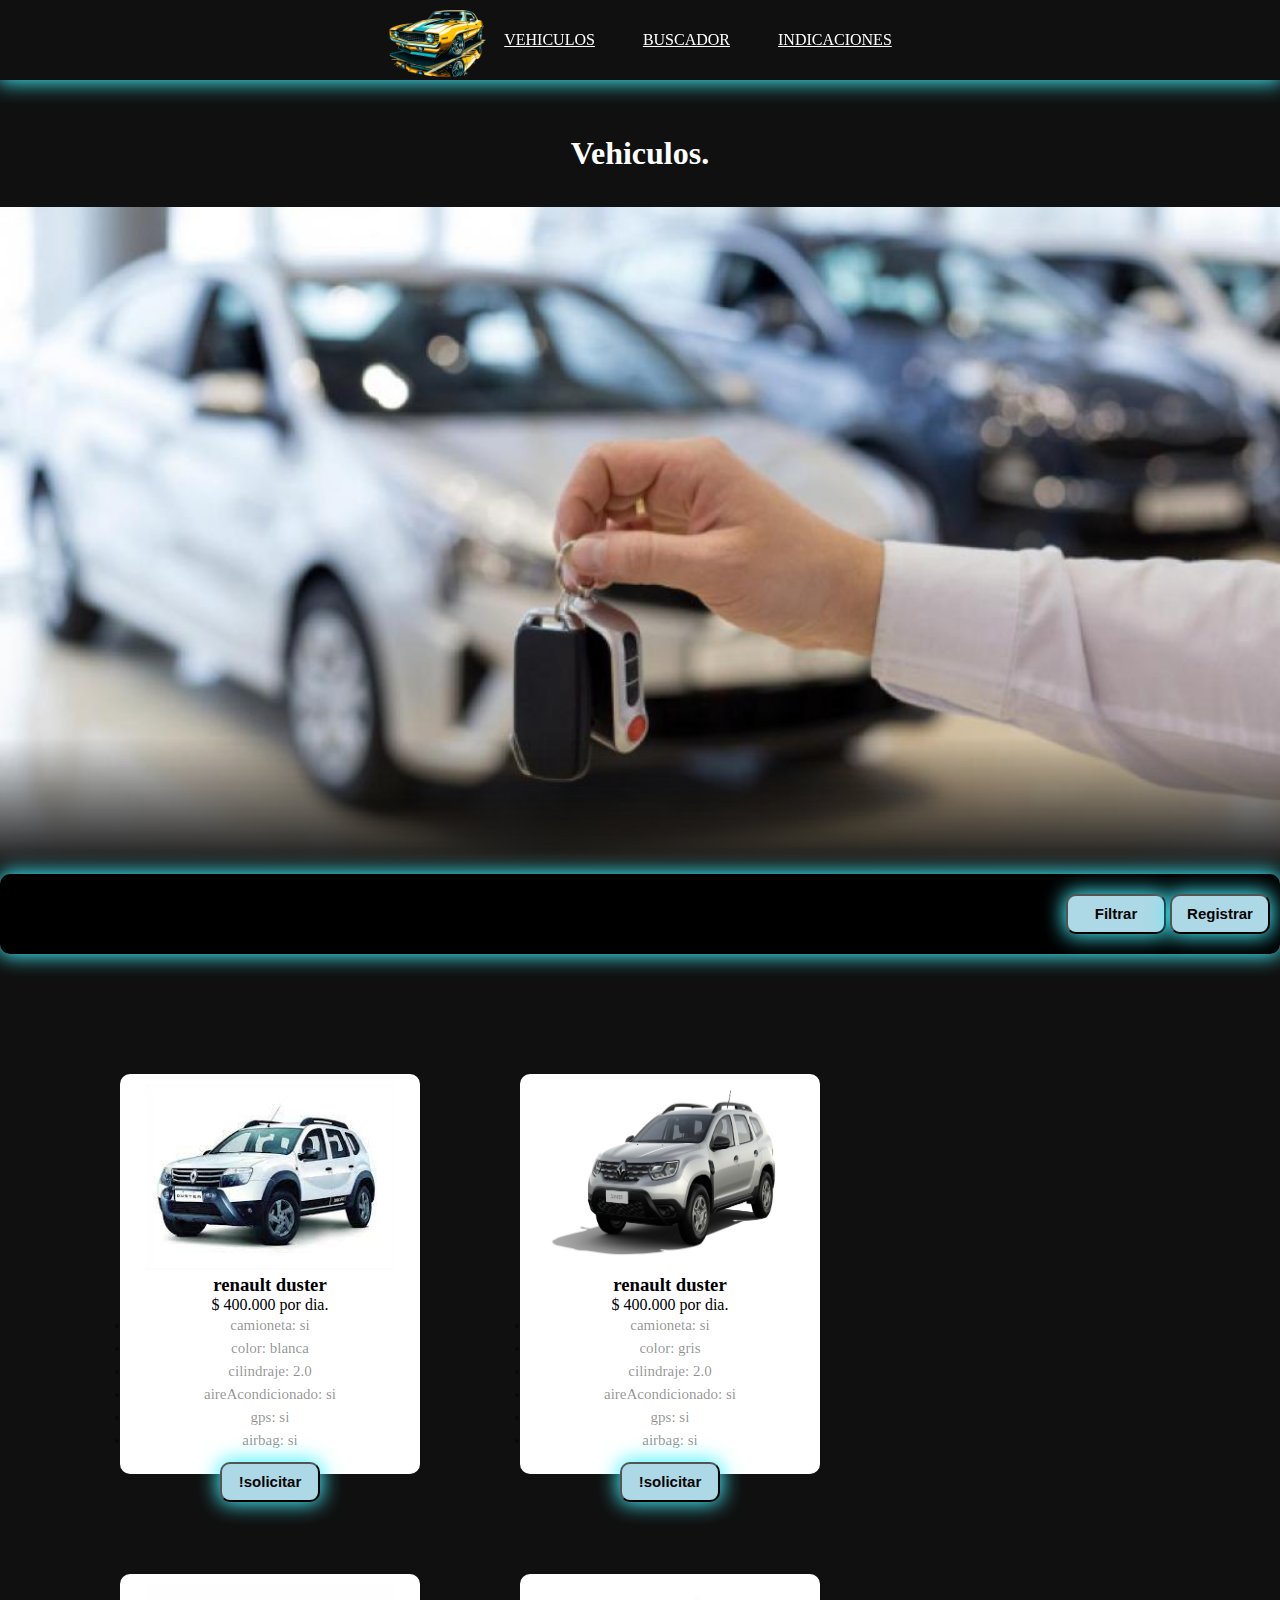
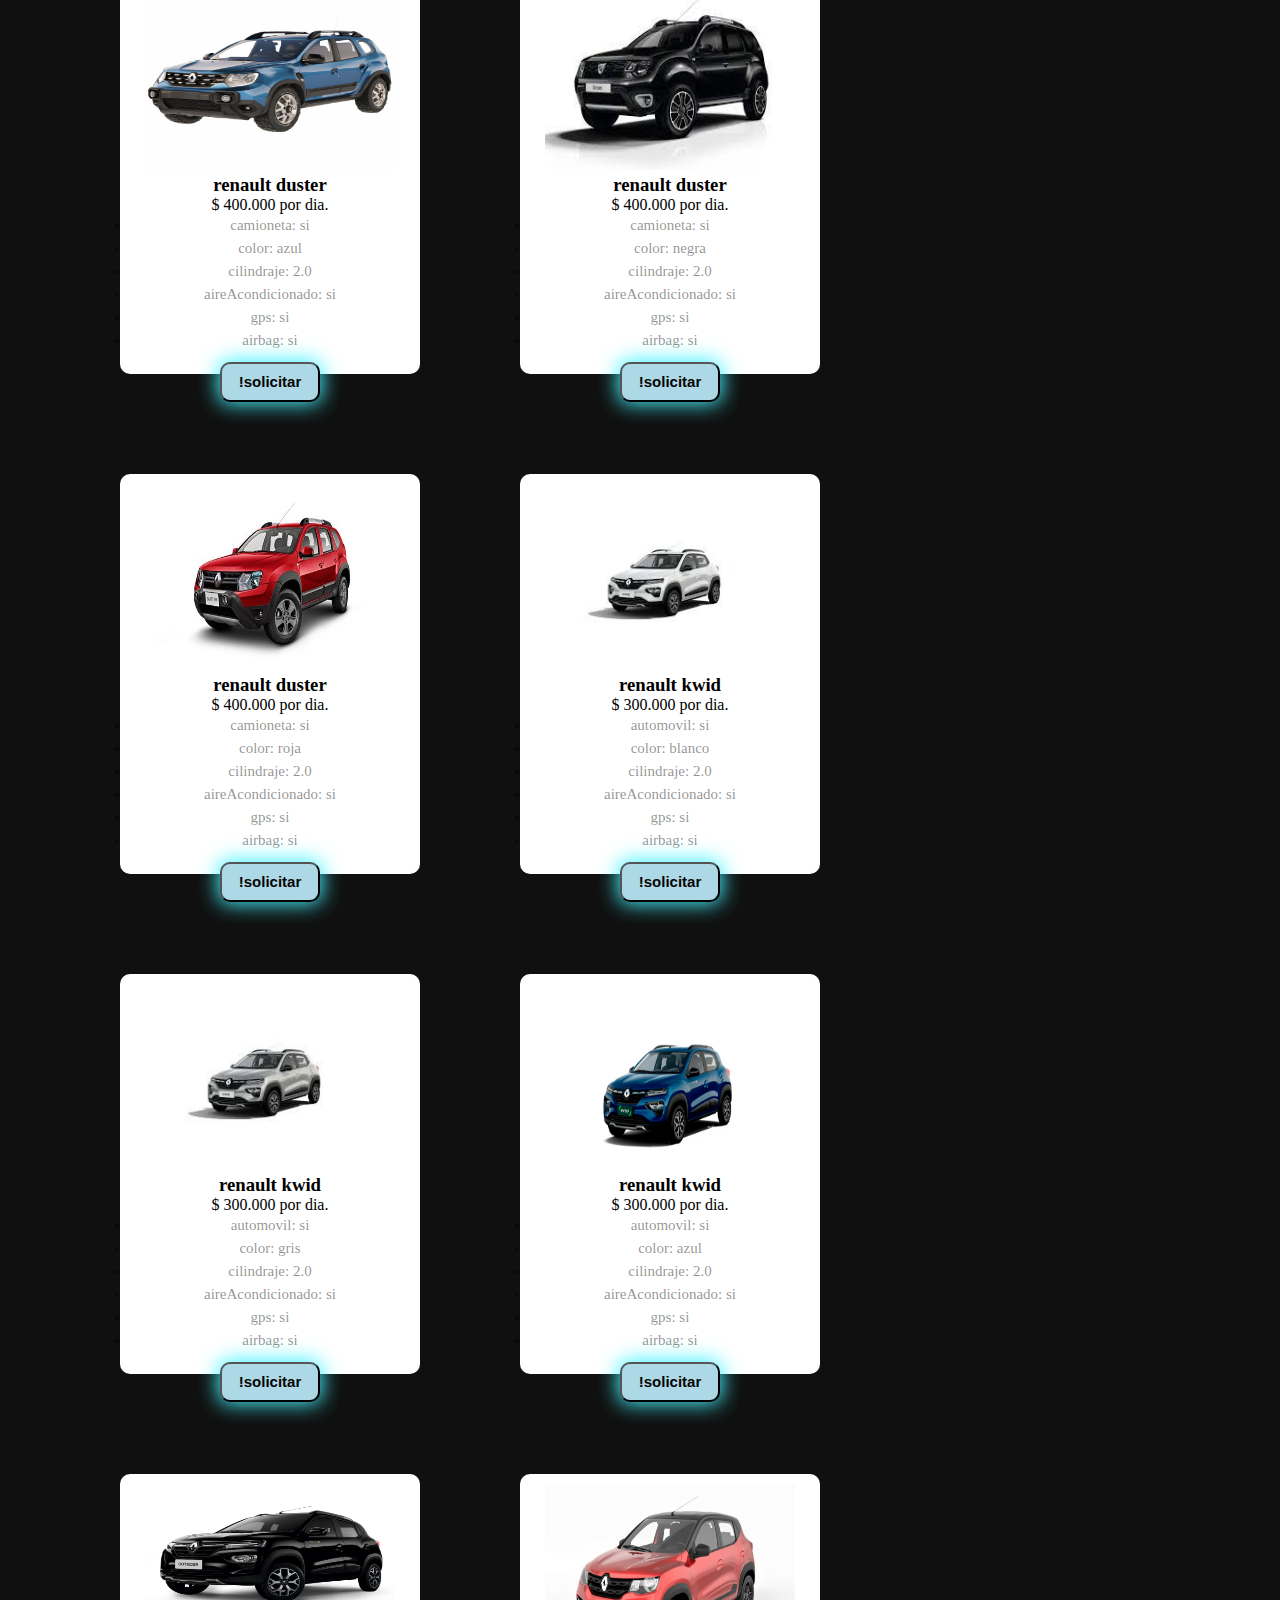
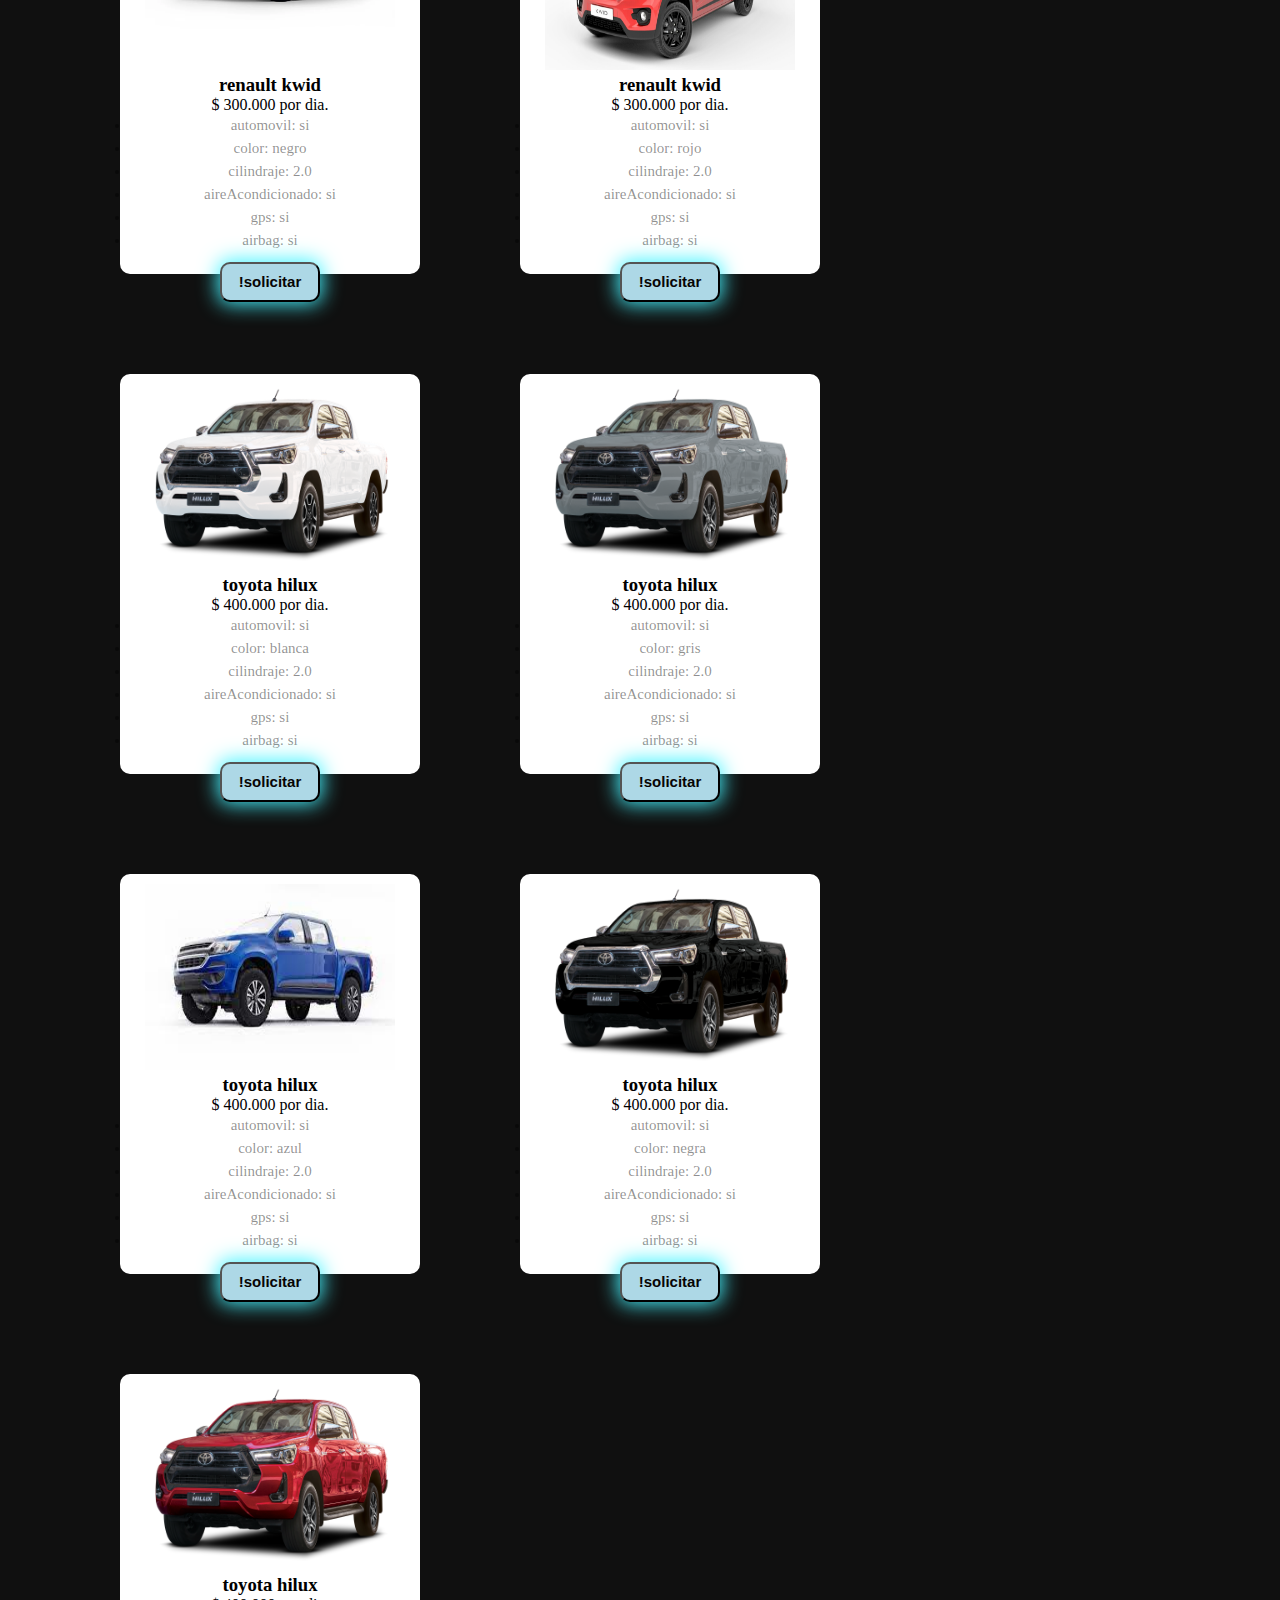
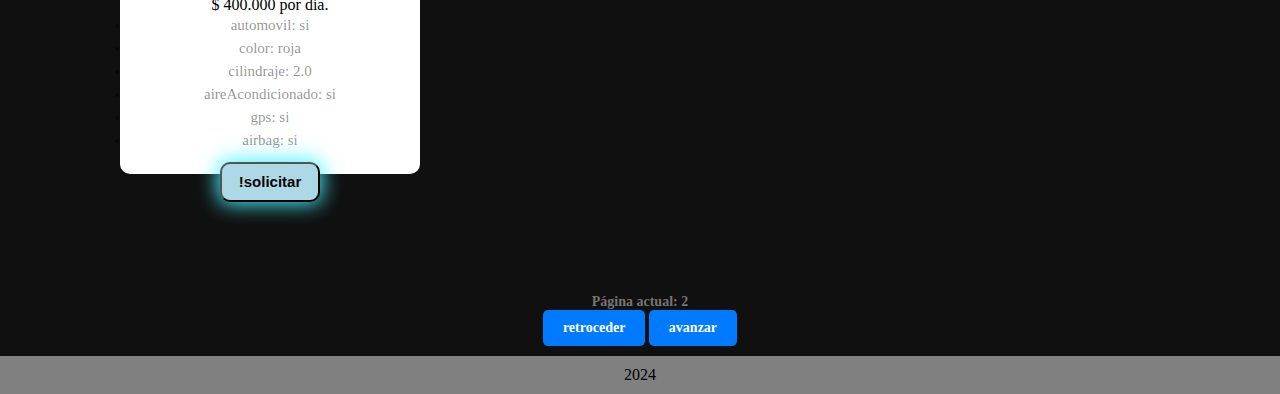
<file: vehiculosPg2.html>
<!DOCTYPE html>
<html lang="en">
<head>
    <meta charset="UTF-8">
    <meta name="viewport" content="width=device-width, initial-scale=1.0">
    <title>Rent Car - Vehiculos </title>
    <link rel="stylesheet" href="vehiculos.css">

   



</head>
<body>
<section encabezado>
    <header>
       
        <div class="container1">
            <nav>
                <a href="index.html"><div class="logo"></div></a>
                
                <ul>
                    <a href="vehiculosPg1.html">VEHICULOS</a>
                    <a href="buscador.html">BUSCADOR</a>
                    <a href="indicaciones.html">INDICACIONES</a>
                   
                    

                </ul>
            </nav>
        </div>
    </header>  
        
 
</section>

<div class="encabezado2">
    
    <h1>Vehiculos.</h1>
    <img src="img/llaves.jpeg" alt="">
    
    
</div>




<section body>
    <div class="naveg-bar">
        <button type="button" class="filtrar"> Filtrar</button>
        <button type="button" class="registrar"> Registrar</button>
        
    </div>

   
        <div class="container">

       

            <div class="caja 16">
                <img class="producto-img" src="img/renault-duster-blanca.jpg" alt="img" width="280px" height="186" >
                <div class="producto-detalles">
                    <h3 class="producto-titulo">renault duster</h3>
                    <p class="producto-precio">$ 400.000 por dia.</p>
                </div>
                <div class="detalles">
                    <li>camioneta: si </li>
                    <li>color: blanca </li>
                    <li>cilindraje: 2.0</li>
                    <li>aireAcondicionado: si</li>
                    <li>gps: si</li>
                    <li>airbag: si</li>
    
                </div>
                <button class="solicitar">!solicitar</button>
            </div> 
            <div class="caja 17">
                <img class="producto-img" src="img/renault-duster-gris.jpg" alt="img" width="280px" height="186" >
                <div class="producto-detalles">
                    <h3 class="producto-titulo">renault duster</h3>
                    <p class="producto-precio">$ 400.000 por dia.</p>
                </div>
                <div class="detalles">
                    <li>camioneta: si </li>
                    <li>color: gris </li>
                    <li>cilindraje: 2.0</li>
                    <li>aireAcondicionado: si</li>
                    <li>gps: si</li>
                    <li>airbag: si</li>
    
                </div>
                <button class="solicitar">!solicitar</button>
            </div>

            <div class="caja 18">
                <img class="producto-img" src="img/renault-duster-azul.jpg" alt="img" width="280px" height="186" >
                <div class="producto-detalles">
                    <h3 class="producto-titulo">renault duster</h3>
                    <p class="producto-precio">$ 400.000 por dia.</p>
                </div>
                <div class="detalles">
                    <li>camioneta: si </li>
                    <li>color: azul </li>
                    <li>cilindraje: 2.0</li>
                    <li>aireAcondicionado: si</li>
                    <li>gps: si</li>
                    <li>airbag: si</li>
    
                </div>
                <button class="solicitar">!solicitar</button>
            </div>

            <div class="caja 19">
                <img class="producto-img" src="img/renault-duster-negra.jpg" alt="img" width="280px" height="186" >
                <div class="producto-detalles">
                    <h3 class="producto-titulo">renault duster</h3>
                    <p class="producto-precio">$ 400.000 por dia.</p>
                </div>
                <div class="detalles">
                    <li>camioneta: si </li>
                    <li>color: negra </li>
                    <li>cilindraje: 2.0</li>
                    <li>aireAcondicionado: si</li>
                    <li>gps: si</li>
                    <li>airbag: si</li>
    
                </div>
                <button class="solicitar">!solicitar</button>
            </div>

            <div class="caja 20">
                <img class="producto-img" src="img/renault-duster-roja.jpg" alt="img" width="280px" height="186" >
                <div class="producto-detalles">
                    <h3 class="producto-titulo">renault duster</h3>
                    <p class="producto-precio">$ 400.000 por dia.</p>
                </div>
                <div class="detalles">
                    <li>camioneta: si </li>
                    <li>color: roja </li>
                    <li>cilindraje: 2.0</li>
                    <li>aireAcondicionado: si</li>
                    <li>gps: si</li>
                    <li>airbag: si</li>
    
                </div>
                <button class="solicitar">!solicitar</button>
            </div>
           

            <div class="caja 21">
                <img class="producto-img" src="img/renault-kwid-blanco.jpg" alt="img" width="280px" height="186" >
                <div class="producto-detalles">
                    <h3 class="producto-titulo">renault kwid</h3>
                    <p class="producto-precio">$ 300.000 por dia.</p>
                </div>
                <div class="detalles">
                    <li>automovil: si </li>
                    <li>color: blanco </li>
                    <li>cilindraje: 2.0</li>
                    <li>aireAcondicionado: si</li>
                    <li>gps: si</li>
                    <li>airbag: si</li>
    
                </div>
                <button class="solicitar">!solicitar</button>
            </div>

           
            <div class="caja 22">
                <img class="producto-img" src="img/renault-kwid-gris.jpg" alt="img" width="280px" height="186" >
                <div class="producto-detalles">
                    <h3 class="producto-titulo">renault kwid</h3>
                    <p class="producto-precio">$ 300.000 por dia.</p>
                </div>
                <div class="detalles">
                    <li>automovil: si </li>
                    <li>color: gris </li>
                    <li>cilindraje: 2.0</li>
                    <li>aireAcondicionado: si</li>
                    <li>gps: si</li>
                    <li>airbag: si</li>
    
                </div>
                <button class="solicitar">!solicitar</button>
            </div>

           
            <div class="caja 23">
                <img class="producto-img" src="img/renault-kwid-azul.jpg" alt="img" width="280px" height="186" >
                <div class="producto-detalles">
                    <h3 class="producto-titulo">renault kwid</h3>
                    <p class="producto-precio">$ 300.000 por dia.</p>
                </div>
                <div class="detalles">
                    <li>automovil: si </li>
                    <li>color: azul </li>
                    <li>cilindraje: 2.0</li>
                    <li>aireAcondicionado: si</li>
                    <li>gps: si</li>
                    <li>airbag: si</li>
    
                </div>
                <button class="solicitar">!solicitar</button>
            </div>
            
            <div class="caja 24">
                <img class="producto-img" src="img/renault-kwid-negro.jpg" alt="img" width="280px" height="186" >
                <div class="producto-detalles">
                    <h3 class="producto-titulo">renault kwid</h3>
                    <p class="producto-precio">$ 300.000 por dia.</p>
                </div>
                <div class="detalles">
                    <li>automovil: si </li>
                    <li>color: negro </li>
                    <li>cilindraje: 2.0</li>
                    <li>aireAcondicionado: si</li>
                    <li>gps: si</li>
                    <li>airbag: si</li>
    
                </div>
                <button class="solicitar">!solicitar</button>
            </div>

            
            <div class="caja 25">
                <img class="producto-img" src="img/renault-kwid-rojo.jpg" alt="img" width="280px" height="186" >
                <div class="producto-detalles">
                    <h3 class="producto-titulo">renault kwid</h3>
                    <p class="producto-precio">$ 300.000 por dia.</p>
                </div>
                <div class="detalles">
                    <li>automovil: si </li>
                    <li>color: rojo </li>
                    <li>cilindraje: 2.0</li>
                    <li>aireAcondicionado: si</li>
                    <li>gps: si</li>
                    <li>airbag: si</li>
    
                </div>
                <button class="solicitar">!solicitar</button>
            </div>
 
            

            <div class="caja 26">
                <img class="producto-img" src="img/toyota-hilux-blanca.jpg" alt="img" width="280px" height="186" >
                <div class="producto-detalles">
                    <h3 class="producto-titulo">toyota hilux</h3>
                    <p class="producto-precio">$ 400.000 por dia.</p>
                </div>
                <div class="detalles">
                    <li>automovil: si </li>
                    <li>color: blanca </li>
                    <li>cilindraje: 2.0</li>
                    <li>aireAcondicionado: si</li>
                    <li>gps: si</li>
                    <li>airbag: si</li>
    
                </div>
                <button class="solicitar">!solicitar</button>
            </div>

            <div class="caja 27">
                <img class="producto-img" src="img/toyota-hilux-gris.jpg" alt="img" width="280px" height="186" >
                <div class="producto-detalles">
                    <h3 class="producto-titulo">toyota hilux</h3>
                    <p class="producto-precio">$ 400.000 por dia.</p>
                </div>
                <div class="detalles">
                    <li>automovil: si </li>
                    <li>color: gris </li>
                    <li>cilindraje: 2.0</li>
                    <li>aireAcondicionado: si</li>
                    <li>gps: si</li>
                    <li>airbag: si</li>
    
                </div>
                <button class="solicitar">!solicitar</button>
            </div>

            <div class="caja 28">
                <img class="producto-img" src="img/toyota-hilux-azul.jpg" alt="img" width="280px" height="186" >
                <div class="producto-detalles">
                    <h3 class="producto-titulo">toyota hilux</h3>
                    <p class="producto-precio">$ 400.000 por dia.</p>
                </div>
                <div class="detalles">
                    <li>automovil: si </li>
                    <li>color: azul </li>
                    <li>cilindraje: 2.0</li>
                    <li>aireAcondicionado: si</li>
                    <li>gps: si</li>
                    <li>airbag: si</li>
    
                </div>
                <button class="solicitar">!solicitar</button>
            </div>

            <div class="caja 29">
                <img class="producto-img" src="img/toyota-hilux-negra.jpg" alt="img" width="280px" height="186" >
                <div class="producto-detalles">
                    <h3 class="producto-titulo">toyota hilux</h3>
                    <p class="producto-precio">$ 400.000 por dia.</p>
                </div>
                <div class="detalles">
                    <li>automovil: si </li>
                    <li>color: negra </li>
                    <li>cilindraje: 2.0</li>
                    <li>aireAcondicionado: si</li>
                    <li>gps: si</li>
                    <li>airbag: si</li>
    
                </div>
                <button class="solicitar">!solicitar</button>
            </div>

            <div class="caja 30">
                <img class="producto-img" src="img/toyota-hilux-roja.jpg" alt="img" width="280px" height="186" >
                <div class="producto-detalles">
                    <h3 class="producto-titulo">toyota hilux</h3>
                    <p class="producto-precio">$ 400.000 por dia.</p>
                </div>
                <div class="detalles">
                    <li>automovil: si </li>
                    <li>color: roja </li>
                    <li>cilindraje: 2.0</li>
                    <li>aireAcondicionado: si</li>
                    <li>gps: si</li>
                    <li>airbag: si</li>
    
                </div>
                <button class="solicitar">!solicitar</button>
            </div>


        </div>
            <div class="navegacion">
                <div class="pagina-actual">Página actual: 2</div>
            
                <a href="vehiculosPg1.html" class="boton-retroceder">retroceder</a>
                <a href="vehiculosPg3.html" class="boton-avanzar">avanzar</a>
            </div>
    

</section>


<footer>
    <div>
        <p>2024</p>

    </div>
    
</footer>


    <script src="vehiculospg.js"></script>

   

    
</body>


</html>
</file>
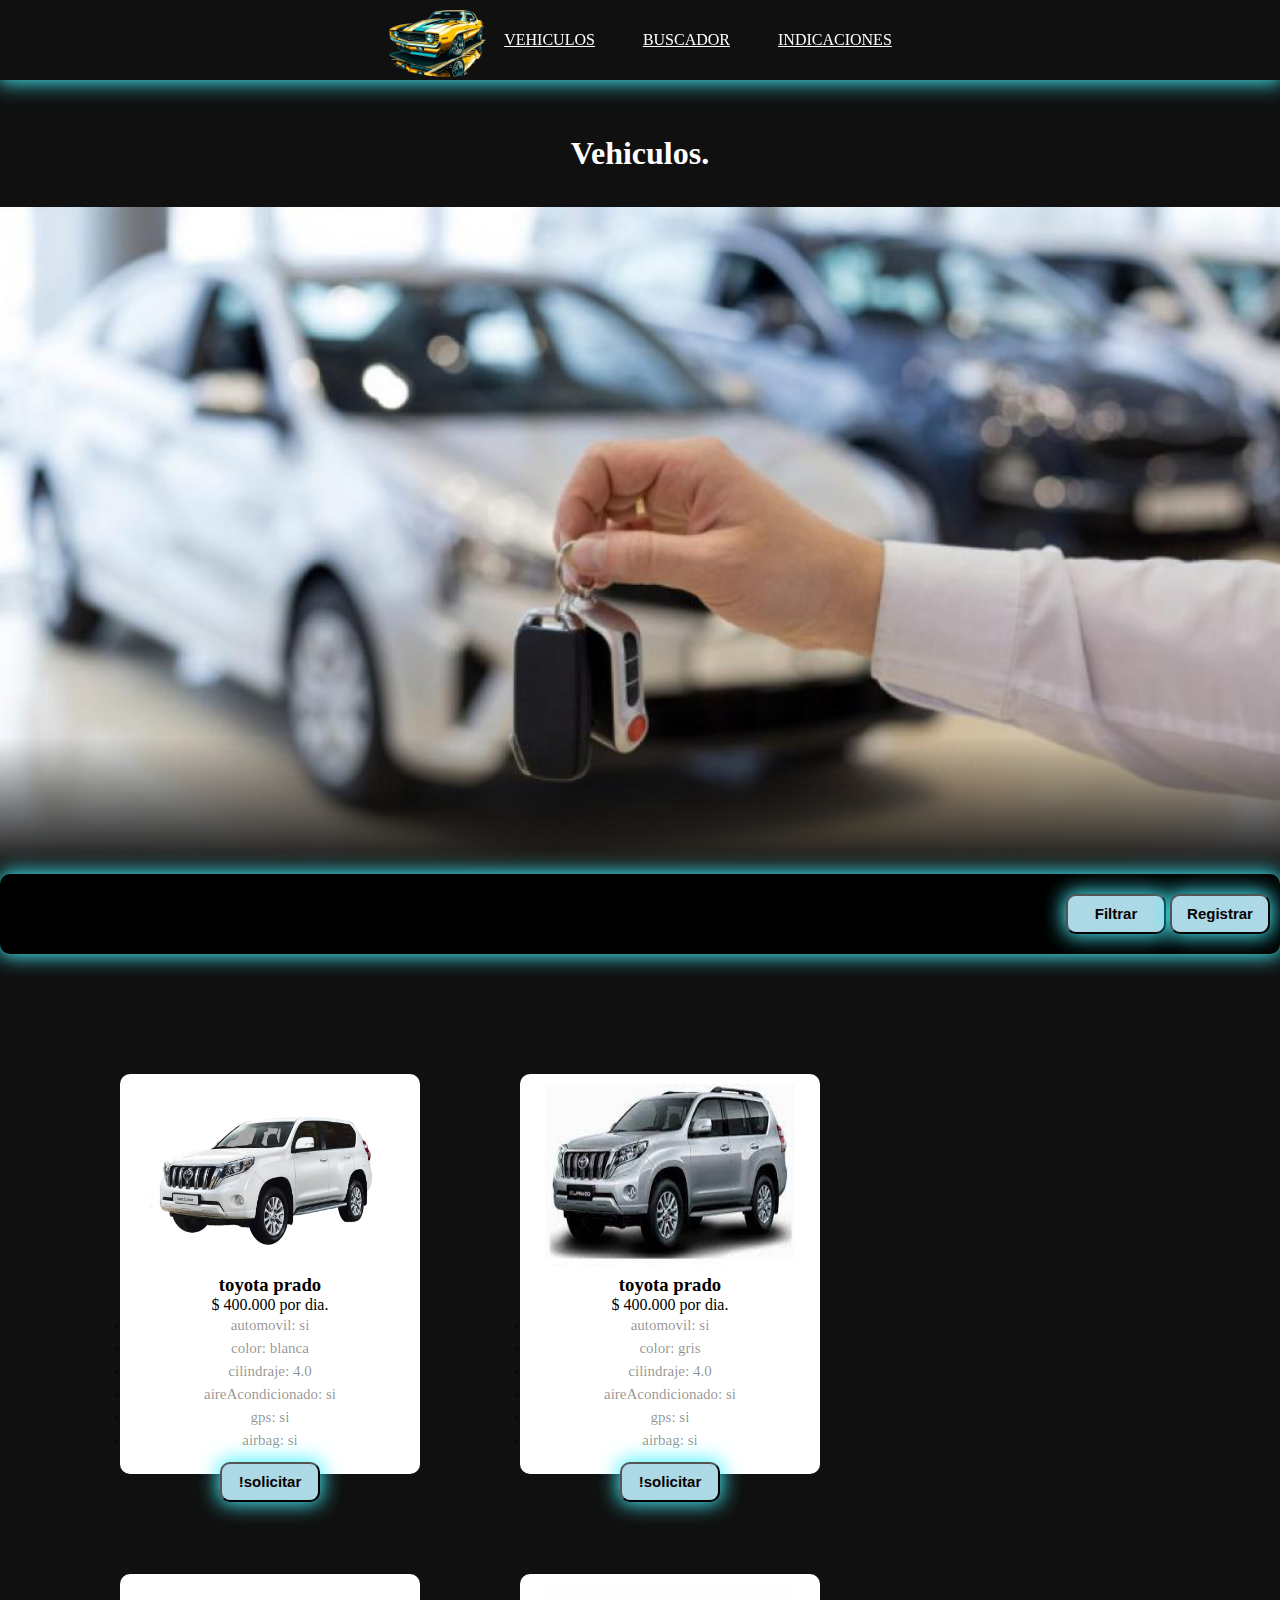
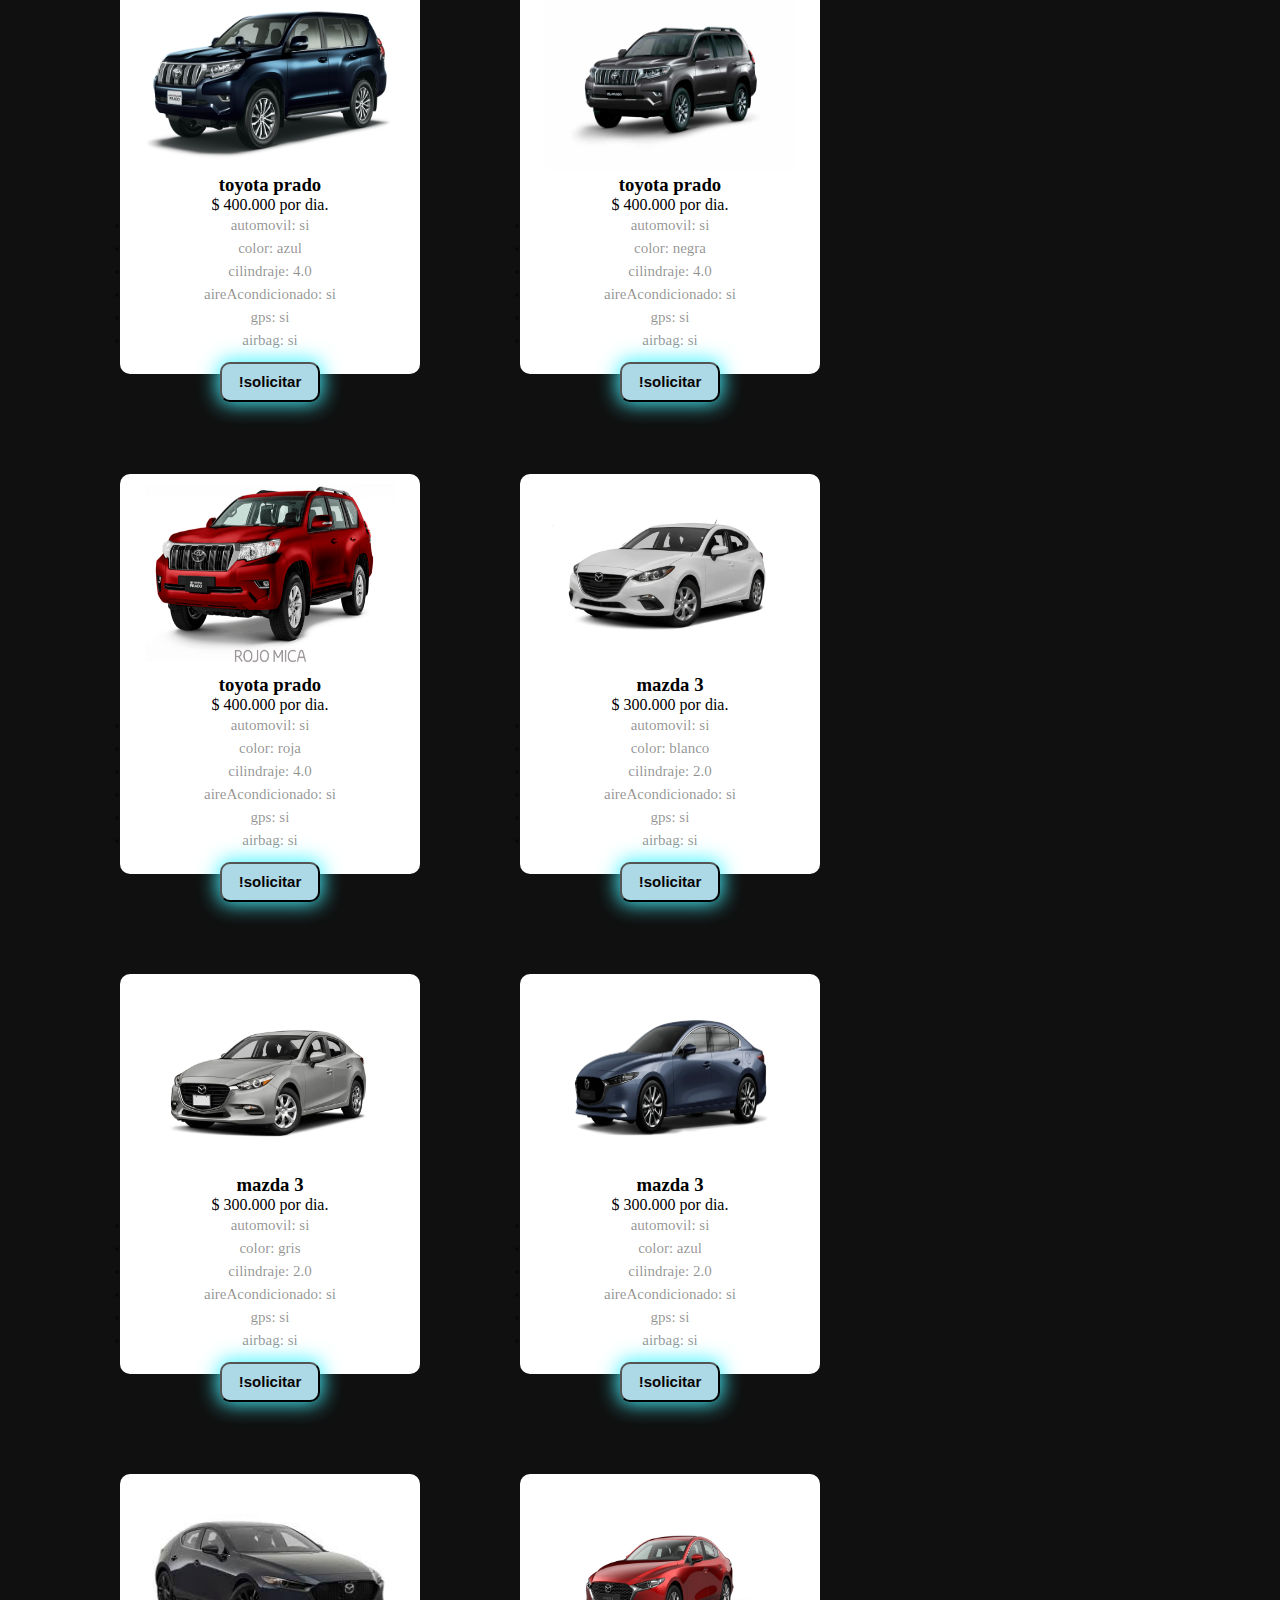
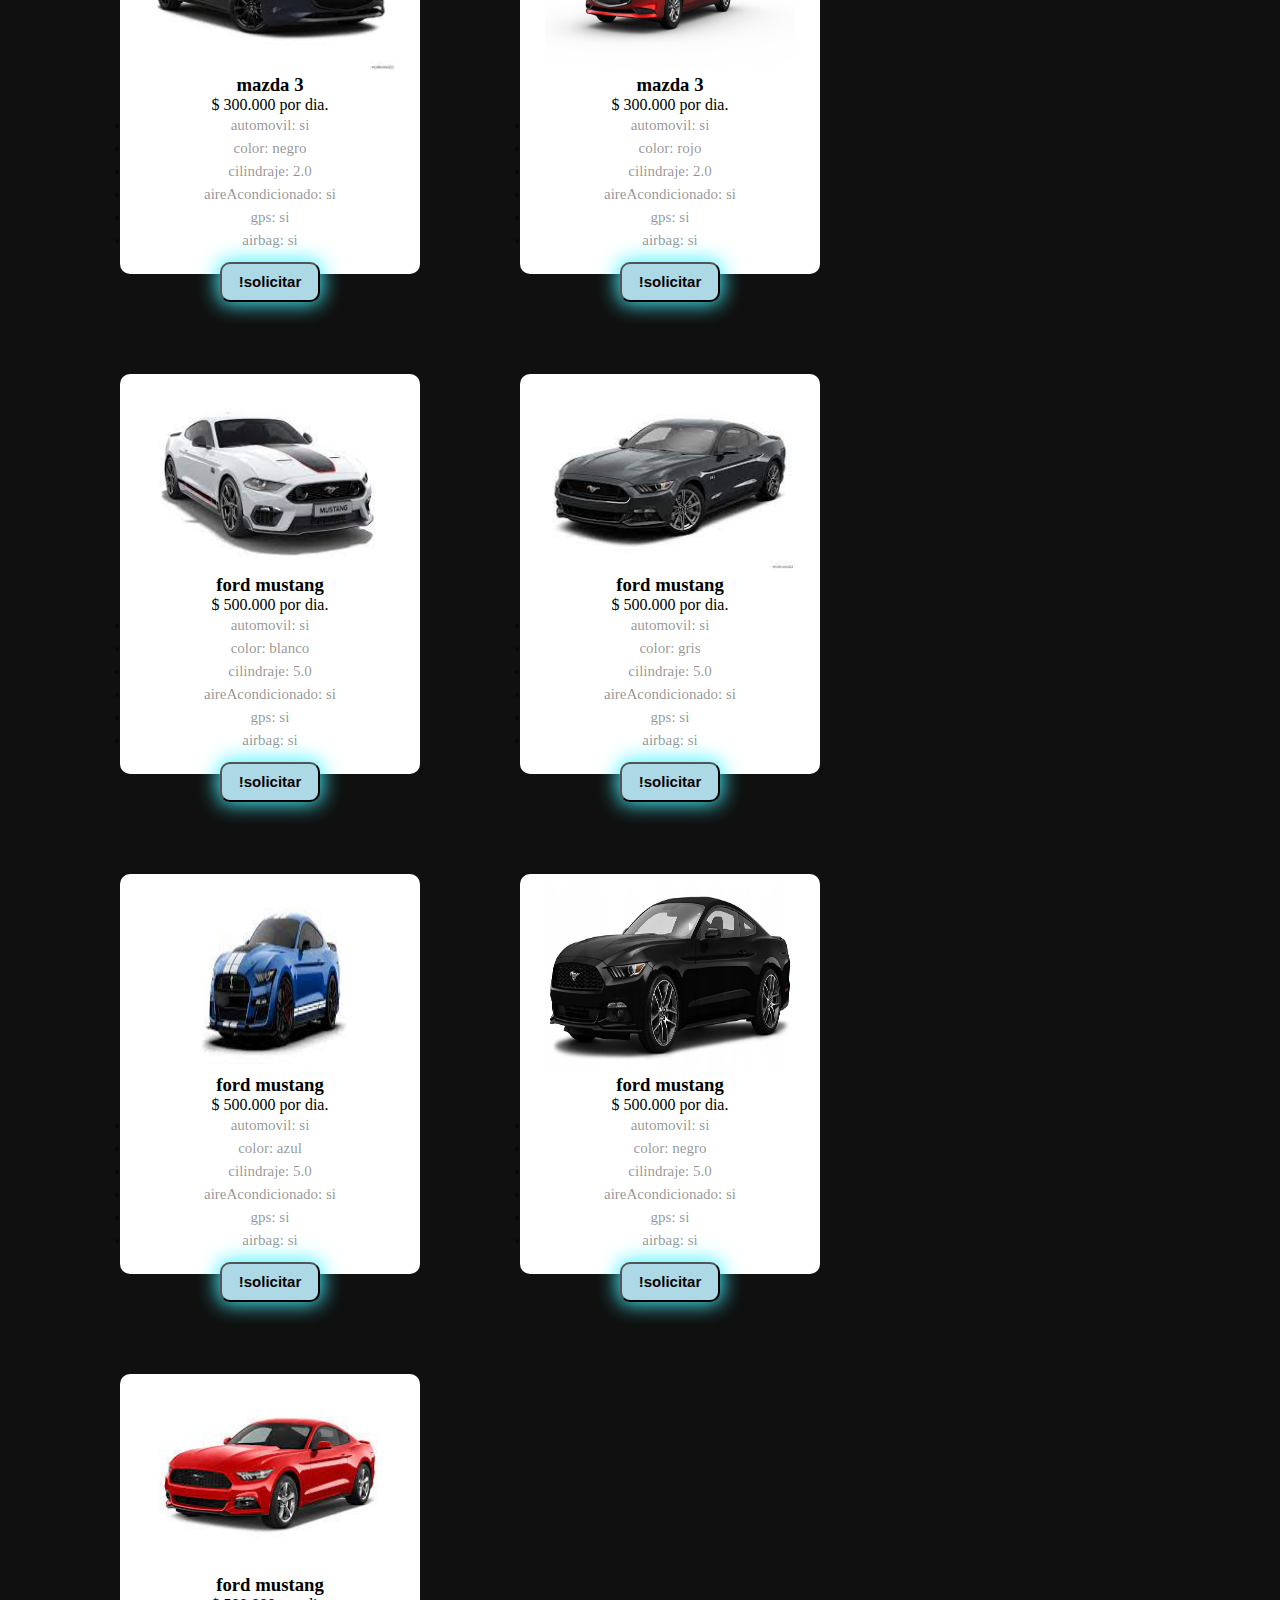
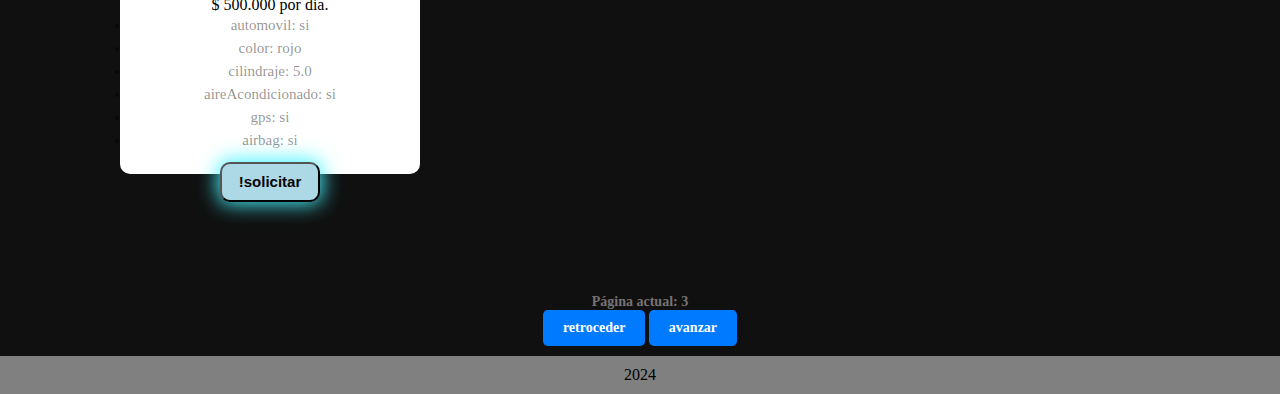
<file: vehiculosPg3.html>
<!DOCTYPE html>
<html lang="en">
<head>
    <meta charset="UTF-8">
    <meta name="viewport" content="width=device-width, initial-scale=1.0">
    <title>Rent Car - Vehiculos </title>
    <link rel="stylesheet" href="vehiculos.css">

   



</head>
<body>
<section encabezado>
    <header>
       
        <div class="container1">
            <nav>
                <a href="index.html"><div class="logo"></div></a>
                
                <ul>
                    <a href="vehiculosPg1.html">VEHICULOS</a>
                    <a href="buscador.html">BUSCADOR</a>
                    <a href="indicaciones.html">INDICACIONES</a>
                   
                    

                </ul>
            </nav>
        </div>
    </header>  
        
 
</section>

<div class="encabezado2">
    
    <h1>Vehiculos.</h1>
    <img src="img/llaves.jpeg" alt="">
    
    
</div>




<section body>

    <div class="naveg-bar">
        <button type="button" class="filtrar"> Filtrar</button>
        <button type="button" class="registrar"> Registrar</button>
        
    </div>

   
        <div class="container">

          
 

            <div class="caja 31">
                <img class="producto-img" src="img/toyota-prado-blanca.jpg" alt="img" width="280px" height="186" >
                <div class="producto-detalles">
                    <h3 class="producto-titulo">toyota prado</h3>
                    <p class="producto-precio">$ 400.000 por dia.</p>
                </div>
                <div class="detalles">
                    <li>automovil: si </li>
                    <li>color: blanca </li>
                    <li>cilindraje: 4.0</li>
                    <li>aireAcondicionado: si</li>
                    <li>gps: si</li>
                    <li>airbag: si</li>
    
                </div>
                <button class="solicitar">!solicitar</button>
            </div>



            <div class="caja 32">
                <img class="producto-img" src="img/toyota-prado-gris.jpg" alt="img" width="280px" height="186" >
                <div class="producto-detalles">
                    <h3 class="producto-titulo">toyota prado</h3>
                    <p class="producto-precio">$ 400.000 por dia.</p>
                </div>
                <div class="detalles">
                    <li>automovil: si </li>
                    <li>color: gris </li>
                    <li>cilindraje: 4.0</li>
                    <li>aireAcondicionado: si</li>
                    <li>gps: si</li>
                    <li>airbag: si</li>
    
                </div>
                <button class="solicitar">!solicitar</button>
            </div>

            <div class="caja 33">
                <img class="producto-img" src="img/toyota-prado-azul.jpg" alt="img" width="280px" height="186" >
                <div class="producto-detalles">
                    <h3 class="producto-titulo">toyota prado</h3>
                    <p class="producto-precio">$ 400.000 por dia.</p>
                </div>
                <div class="detalles">
                    <li>automovil: si </li>
                    <li>color: azul </li>
                    <li>cilindraje: 4.0</li>
                    <li>aireAcondicionado: si</li>
                    <li>gps: si</li>
                    <li>airbag: si</li>
    
                </div>
                <button class="solicitar">!solicitar</button>
            </div>


            <div class="caja 34">
                <img class="producto-img" src="img/Toyota-Prado-negra.jpg" alt="img" width="280px" height="186" >
                <div class="producto-detalles">
                    <h3 class="producto-titulo">toyota prado</h3>
                    <p class="producto-precio">$ 400.000 por dia.</p>
                </div>
                <div class="detalles">
                    <li>automovil: si </li>
                    <li>color: negra </li>
                    <li>cilindraje: 4.0</li>
                    <li>aireAcondicionado: si</li>
                    <li>gps: si</li>
                    <li>airbag: si</li>
    
                </div>
                <button class="solicitar">!solicitar</button>
            </div>

            <div class="caja 35">
                <img class="producto-img" src="img/toyota-prado-roja.jpg" alt="img" width="280px" height="186" >
                <div class="producto-detalles">
                    <h3 class="producto-titulo">toyota prado</h3>
                    <p class="producto-precio">$ 400.000 por dia.</p>
                </div>
                <div class="detalles">
                    <li>automovil: si </li>
                    <li>color: roja </li>
                    <li>cilindraje: 4.0</li>
                    <li>aireAcondicionado: si</li>
                    <li>gps: si</li>
                    <li>airbag: si</li>
    
                </div>
                <button class="solicitar">!solicitar</button>
            </div>
          

            <div class="caja 36">
                <img class="producto-img" src="img/mazda3-blanco.jpg" alt="img" width="280px" height="186" >
                <div class="producto-detalles">
                    <h3 class="producto-titulo">mazda 3</h3>
                    <p class="producto-precio">$ 300.000 por dia.</p>
                </div>
                <div class="detalles">
                    <li>automovil: si </li>
                    <li>color: blanco </li>
                    <li>cilindraje: 2.0</li>
                    <li>aireAcondicionado: si</li>
                    <li>gps: si</li>
                    <li>airbag: si</li>
    
                </div>
                <button class="solicitar">!solicitar</button>
            </div>

            <div class="caja 37">
                <img class="producto-img" src="img/mazda3-gris.jpg" alt="img" width="280px" height="186" >
                <div class="producto-detalles">
                    <h3 class="producto-titulo">mazda 3</h3>
                    <p class="producto-precio">$ 300.000 por dia.</p>
                </div>
                <div class="detalles">
                    <li>automovil: si </li>
                    <li>color: gris </li>
                    <li>cilindraje: 2.0</li>
                    <li>aireAcondicionado: si</li>
                    <li>gps: si</li>
                    <li>airbag: si</li>
    
                </div>
                <button class="solicitar">!solicitar</button>
            </div>
            <div class="caja 38">
                <img class="producto-img" src="img/mazda3-azul.jpg" alt="img" width="280px" height="186" >
                <div class="producto-detalles">
                    <h3 class="producto-titulo">mazda 3</h3>
                    <p class="producto-precio">$ 300.000 por dia.</p>
                </div>
                <div class="detalles">
                    <li>automovil: si </li>
                    <li>color: azul </li>
                    <li>cilindraje: 2.0</li>
                    <li>aireAcondicionado: si</li>
                    <li>gps: si</li>
                    <li>airbag: si</li>
    
                </div>
                <button class="solicitar">!solicitar</button>
            </div>
            <div class="caja 39">
                <img class="producto-img" src="img/mazda3-negro.jpg" alt="img" width="280px" height="186" >
                <div class="producto-detalles">
                    <h3 class="producto-titulo">mazda 3</h3>
                    <p class="producto-precio">$ 300.000 por dia.</p>
                </div>
                <div class="detalles">
                    <li>automovil: si </li>
                    <li>color: negro </li>
                    <li>cilindraje: 2.0</li>
                    <li>aireAcondicionado: si</li>
                    <li>gps: si</li>
                    <li>airbag: si</li>
    
                </div>
                <button class="solicitar">!solicitar</button>
            </div>
            <div class="caja 40">
                <img class="producto-img" src="img/mazda3-rojo.jpg" alt="img" width="280px" height="186" >
                <div class="producto-detalles">
                    <h3 class="producto-titulo">mazda 3</h3>
                    <p class="producto-precio">$ 300.000 por dia.</p>
                </div>
                <div class="detalles">
                    <li>automovil: si </li>
                    <li>color: rojo </li>
                    <li>cilindraje: 2.0</li>
                    <li>aireAcondicionado: si</li>
                    <li>gps: si</li>
                    <li>airbag: si</li>
    
                </div>
                <button class="solicitar">!solicitar</button>
            </div>
           

             <div class="caja 41">
                <img class="producto-img" src="img/ford-mustang-blanco.jpg" alt="img" width="280px" height="186" >
                <div class="producto-detalles">
                    <h3 class="producto-titulo">ford mustang</h3>
                    <p class="producto-precio">$ 500.000 por dia.</p>
                </div>
                <div class="detalles">
                    <li>automovil: si </li>
                    <li>color: blanco </li>
                    <li>cilindraje: 5.0</li>
                    <li>aireAcondicionado: si</li>
                    <li>gps: si</li>
                    <li>airbag: si</li>
    
                </div>
                <button class="solicitar">!solicitar</button>
            </div>
            <div class="caja 42">
                <img class="producto-img" src="img/ford-mustang-gris.jpg" alt="img" width="280px" height="186" >
                <div class="producto-detalles">
                    <h3 class="producto-titulo">ford mustang</h3>
                    <p class="producto-precio">$ 500.000 por dia.</p>
                </div>
                <div class="detalles">
                    <li>automovil: si </li>
                    <li>color: gris </li>
                    <li>cilindraje: 5.0</li>
                    <li>aireAcondicionado: si</li>
                    <li>gps: si</li>
                    <li>airbag: si</li>
    
                </div>
                <button class="solicitar">!solicitar</button>
            </div>
            <div class="caja 43">
                <img class="producto-img" src="img/ford-mustang-azul.jpg" alt="img" width="280px" height="186" >
                <div class="producto-detalles">
                    <h3 class="producto-titulo">ford mustang</h3>
                    <p class="producto-precio">$ 500.000 por dia.</p>
                </div>
                <div class="detalles">
                    <li>automovil: si </li>
                    <li>color: azul </li>
                    <li>cilindraje: 5.0</li>
                    <li>aireAcondicionado: si</li>
                    <li>gps: si</li>
                    <li>airbag: si</li>
    
                </div>
                <button class="solicitar">!solicitar</button>
            </div>
            <div class="caja 44">
                <img class="producto-img" src="img/ford-mustang-negro.jpg" alt="img" width="280px" height="186" >
                <div class="producto-detalles">
                    <h3 class="producto-titulo">ford mustang</h3>
                    <p class="producto-precio">$ 500.000 por dia.</p>
                </div>
                <div class="detalles">
                    <li>automovil: si </li>
                    <li>color: negro</li>
                    <li>cilindraje: 5.0</li>
                    <li>aireAcondicionado: si</li>
                    <li>gps: si</li>
                    <li>airbag: si</li>
    
                </div>
                <button class="solicitar">!solicitar</button>
            </div>

            <div class="caja 45">
                <img class="producto-img" src="img/ford-mustang-rojo.jpg" alt="img" width="280px" height="186" >
                <div class="producto-detalles">
                    <h3 class="producto-titulo">ford mustang</h3>
                    <p class="producto-precio">$ 500.000 por dia.</p>
                </div>
                <div class="detalles">
                    <li>automovil: si </li>
                    <li>color: rojo</li>
                    <li>cilindraje: 5.0</li>
                    <li>aireAcondicionado: si</li>
                    <li>gps: si</li>
                    <li>airbag: si</li>
    
                </div>
                <button class="solicitar">!solicitar</button>
            </div>


        </div>
           

        
        


            <div class="navegacion">
                <div class="pagina-actual">Página actual: 3</div>
                
                <a href="vehiculosPg2.html" class="boton-retroceder">retroceder</a>
                <a href="vehiculosPg4.html" class="boton-avanzar">avanzar</a>
            </div>
    

</section>


<footer>
    <div>
        <p>2024</p>

    </div>
    
</footer>


    <script src="vehiculospg.js"></script>

   

    
</body>


</html>
</file>
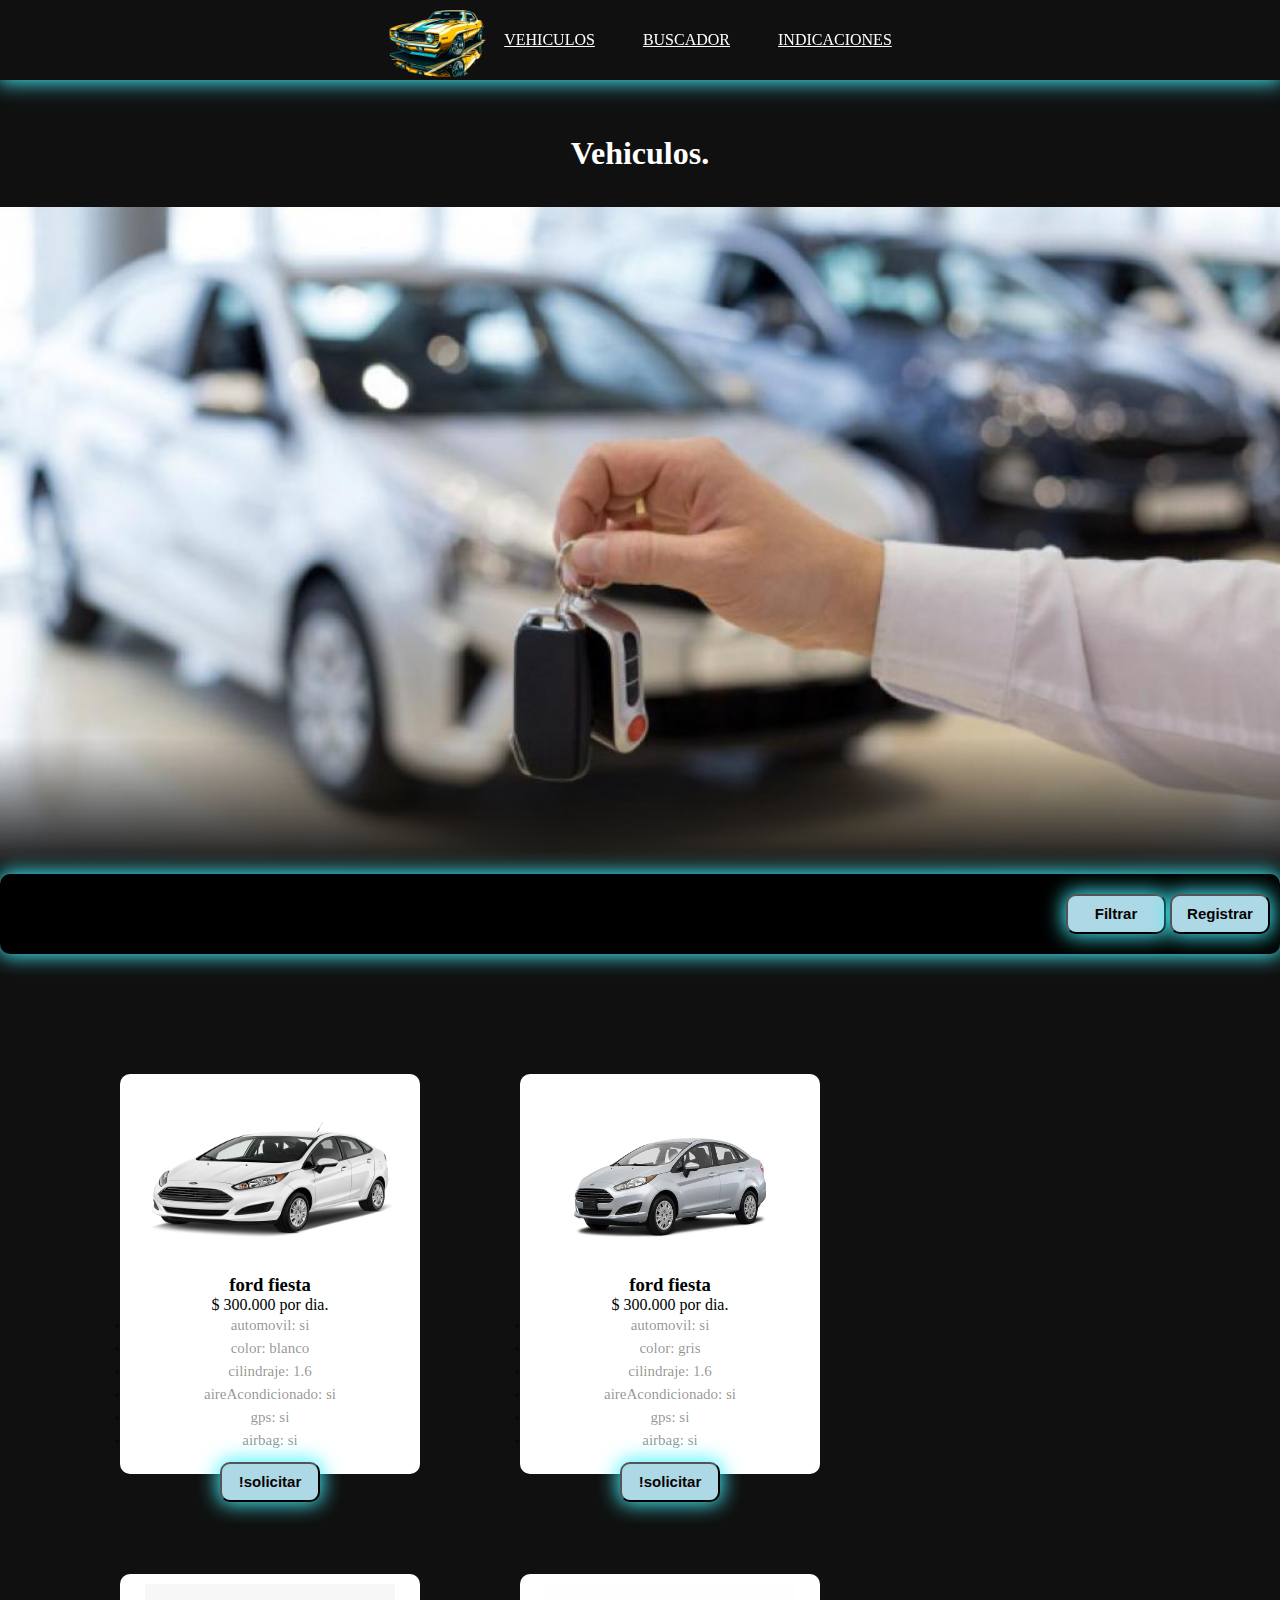
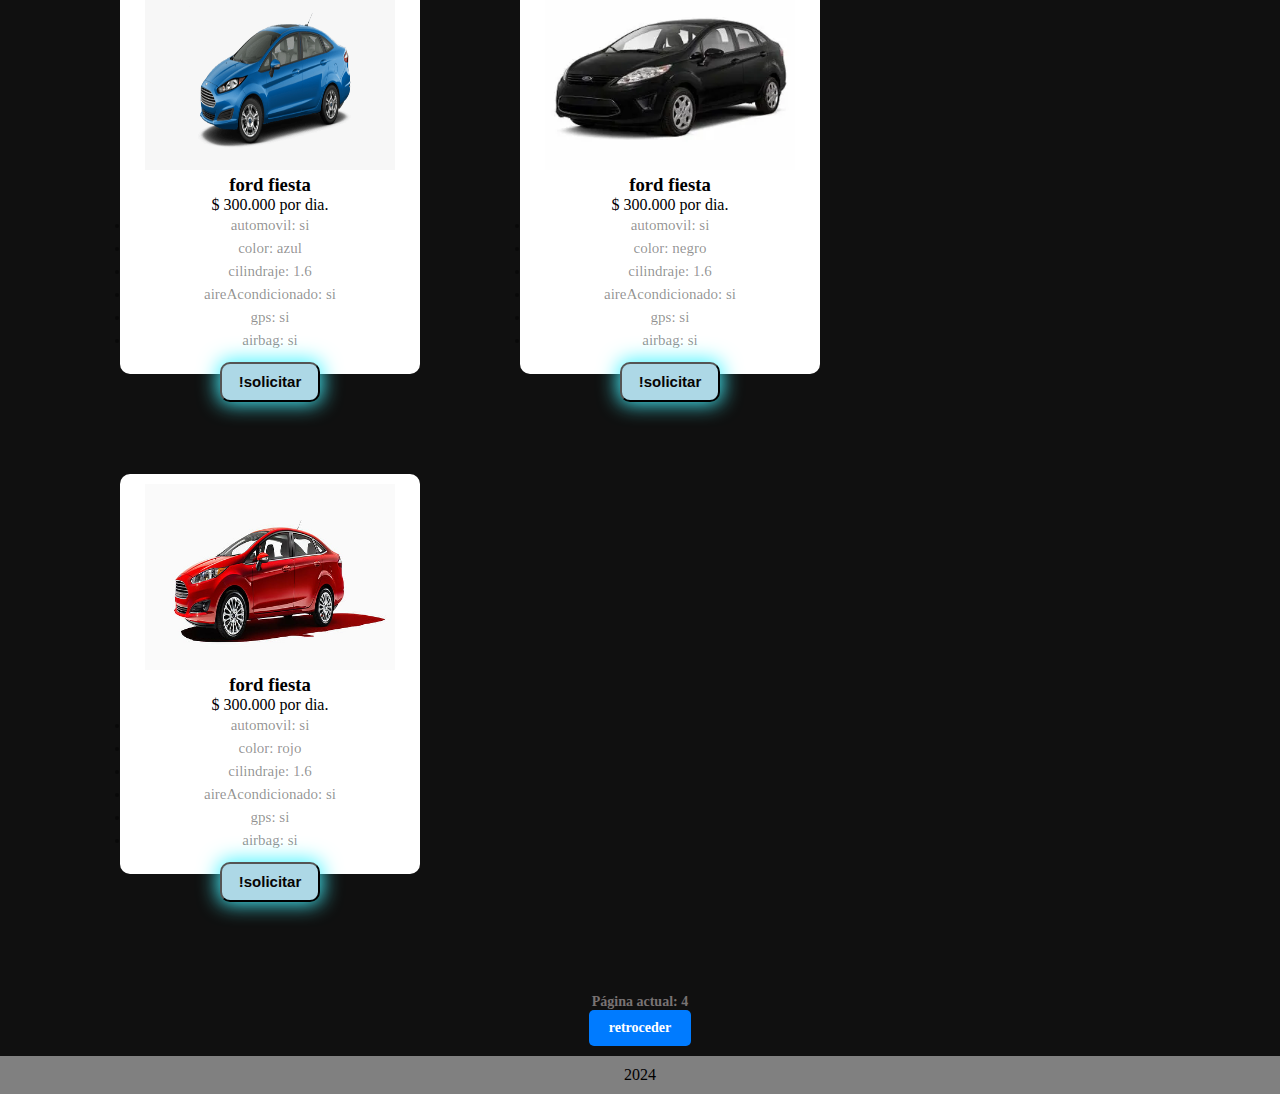
<file: vehiculosPg4.html>
<!DOCTYPE html>
<html lang="en">
<head>
    <meta charset="UTF-8">
    <meta name="viewport" content="width=device-width, initial-scale=1.0">
    <title>Rent Car - Vehiculos </title>
    <link rel="stylesheet" href="vehiculos.css">

   



</head>
<body>
<section encabezado>
    <header>
       
        <div class="container1">
            <nav>
                <a href="index.html"><div class="logo"></div></a>
                
                <ul>
                    <a href="vehiculosPg1.html">VEHICULOS</a>
                    <a href="buscador.html">BUSCADOR</a>
                    <a href="indicaciones.html">INDICACIONES</a>
                   
                    

                </ul>
            </nav>
        </div>
    </header>  
        
 
</section>

<div class="encabezado2">
    
    <h1>Vehiculos.</h1>
    <img src="img/llaves.jpeg" alt="">
    
    
</div>




<section body>

    <div class="naveg-bar">
        <button type="button" class="filtrar"> Filtrar</button>
        <button type="button" class="registrar"> Registrar</button>
        
    </div>

   
        <div class="container">

          
 


      
            <div class="caja 46">
                <img class="producto-img" src="img/ford-fiesta-blanco.jpg" alt="img" width="280px" height="186" >
                <div class="producto-detalles">
                    <h3 class="producto-titulo">ford fiesta</h3>
                    <p class="producto-precio">$ 300.000 por dia.</p>
                </div>
                <div class="detalles">
                    <li>automovil: si </li>
                    <li>color: blanco </li>
                    <li>cilindraje: 1.6</li>
                    <li>aireAcondicionado: si</li>
                    <li>gps: si</li>
                    <li>airbag: si</li>
    
                </div>
                <button class="solicitar">!solicitar</button>
            </div>
            <div class="caja 47">
                <img class="producto-img" src="img/ford-fiesta-gris.jpg" alt="img" width="280px" height="186" >
                <div class="producto-detalles">
                    <h3 class="producto-titulo">ford fiesta</h3>
                    <p class="producto-precio">$ 300.000 por dia.</p>
                </div>
                <div class="detalles">
                    <li>automovil: si </li>
                    <li>color: gris </li>
                    <li>cilindraje: 1.6</li>
                    <li>aireAcondicionado: si</li>
                    <li>gps: si</li>
                    <li>airbag: si</li>
    
                </div>
                <button class="solicitar">!solicitar</button>
            </div>
            <div class="caja 48">
                <img class="producto-img" src="img/ford-fiesta-azul.jpg" alt="img" width="280px" height="186" >
                <div class="producto-detalles">
                    <h3 class="producto-titulo">ford fiesta</h3>
                    <p class="producto-precio">$ 300.000 por dia.</p>
                </div>
                <div class="detalles">
                    <li>automovil: si </li>
                    <li>color: azul </li>
                    <li>cilindraje: 1.6</li>
                    <li>aireAcondicionado: si</li>
                    <li>gps: si</li>
                    <li>airbag: si</li>
    
                </div>
                <button class="solicitar">!solicitar</button>
            </div>
            <div class="caja 49">
                <img class="producto-img" src="img/ford-fiesta-negro.jpg" alt="img" width="280px" height="186" >
                <div class="producto-detalles">
                    <h3 class="producto-titulo">ford fiesta</h3>
                    <p class="producto-precio">$ 300.000 por dia.</p>
                </div>
                <div class="detalles">
                    <li>automovil: si </li>
                    <li>color: negro </li>
                    <li>cilindraje: 1.6</li>
                    <li>aireAcondicionado: si</li>
                    <li>gps: si</li>
                    <li>airbag: si</li>
    
                </div>
                <button class="solicitar">!solicitar</button>
            </div>
            <div class="caja 50">
                <img class="producto-img" src="img/ford-fiesta-rojo.jpg" alt="img" width="280px" height="186" >
                <div class="producto-detalles">
                    <h3 class="producto-titulo">ford fiesta</h3>
                    <p class="producto-precio">$ 300.000 por dia.</p>
                </div>
                <div class="detalles">
                    <li>automovil: si </li>
                    <li>color: rojo</li>
                    <li>cilindraje: 1.6</li>
                    <li>aireAcondicionado: si</li>
                    <li>gps: si</li>
                    <li>airbag: si</li>
    
                </div>
                <button class="solicitar">!solicitar</button>
            </div>
        </div>



        
        


            <div class="navegacion">
                <div class="pagina-actual">Página actual: 4</div>
                
                <a href="vehiculosPg3.html" class="boton-retroceder">retroceder</a>
                
            </div>
    

</section>


<footer>
    <div>
        <p>2024</p>

    </div>
    
</footer>


    <script src="vehiculospg.js"></script>

   

    
</body>


</html>
</file>
<file: index.css>
* {
	box-sizing: border-box;
	margin: 0;
	padding: 0;
}



body{
    background-color: rgba(0, 0, 0, 0.937);
}

header{
    
    width: 100%;
    height: 5rem;
    position: fixed;
    left: 0;
    right: 0;
    display: flex;
    justify-content: space-around;
    align-items: center;
    box-shadow: 0 0 20px 2px #45f3ff;
    

}

.logo{
    width: 100px;
    height: 100px;
    background-image: url('img/ai-generated-8705154_1920.png');
    background-size: cover;
    display: inline-block;
}

ul a{
    margin-left: 1rem;
    transition: 1s;
    color: #fff;

}

ul a:hover{
    font-size: 1.5rem;
    color: #00e77f;
}



nav{
    display: flex;
      
}

nav ul{
  
    display: flex;
    align-items: center;
    list-style: none;
    gap: 2rem;
}
nav div img{
    width: 50px;
    
}

/* encabezado */
/* hasta aqui esta perfecto.. no tocar.  */








.encabezado2{
    
    
    
    text-align: center;
    padding-top: 100px;
    color: white;

   
    

}
/*h1 entre el header y la img*/
/* hasta aqui esta perfecto.. no tocar.  */




.encabezado2 img{
    
  
    width:100%;
    mask-image: linear-gradient(black 80%, transparent);

    

    
}


/* hasta aqui esta perfecto.. no tocar.  */








.form{
    
    
   
   
   

    

    
    margin: 60px;
    padding: 30px;
    



}



.form-box{
    width:auto;
    height: auto;
    padding: 30px;
    text-align: center;
    color: rgba(255, 255, 255, 0.544);
    background-color:transparent;
    transition: transform 0.5s;
    box-shadow: 0 0 20px 2px #45f3ff
    }
    

.form-box:hover{
    transform: scale(1.1);
    
}


button{
    background-color: lightblue;
    color: rgb(7, 4, 4);
    font-weight: 600;
    padding: 8px 0;
    transition: all;
    transition-duration: 300ms;
   
    border-radius: 10px;
    margin-top: 10px;
    margin-bottom: 10px;
    width: 100px;
    height: 40px;
    
   
    font-size: 15px;
    cursor: pointer;
    box-shadow: 0 0 20px 2px #45f3ff
 
 }
 
 button:hover{
     
     color: orangered;
  
 }







.footer{
    justify-content: space-between;
    background-color: gray;
    text-align: center;
    padding: 10px;
    margin: 0px;
}
</file>
<file: buscador.css>
* {
	box-sizing: border-box;
	margin: 0;
	padding: 0;
}


body{
    background-color: rgba(0, 0, 0, 0.937);
}

header{
    
    width: 100%;
    height: 5rem;
    position: fixed;
   
    display: flex;
    justify-content: space-around;
    align-items: center;
    box-shadow: 0 0 20px 2px #45f3ff;
    

}

.logo{
    width: 100px;
    height: 100px;
    background-image: url('img/ai-generated-8705154_1920.png');
    background-size: cover;
    display: inline-block;
}

ul a{
    margin-left: 1rem;
    transition: 1s;
    color: #fff;

}

ul a:hover{
    font-size: 1.5rem;
    color: #00e77f;
}



nav{
    display: flex;
      
}

nav ul{
  
    display: flex;
    align-items: center;
    list-style: none;
    gap: 2rem;
}
nav div img{
    width: 50px;
    
}

/* encabezado */
/* hasta aqui esta perfecto.. no tocar.  */








.encabezado2{
    
    
    
    text-align: center;
    padding-top: 100px;
    color: white;

   
    

}

h1{
    padding:35px;
}
/*h1 entre el header y la img*/
/* hasta aqui esta perfecto.. no tocar.  */




.encabezado2 img{
    
  
    width:100%;
    mask-image: linear-gradient(black 80%, transparent);

    

    
}


/* hasta aqui esta perfecto.. no tocar.  */








.container{
    
    
   
   
   

    

    
    margin: 60px;
    padding: 30px;
    



}



.caja{
    width:auto;
    height: auto;
    padding: 10px;
    text-align: center;
    color: rgba(255, 255, 255, 0.544);
    background-color:transparent;
    transition: transform 0.5s;  
    box-shadow: 0 0 20px 2px #45f3ff
    }

.caja:hover{
    transform: scale(1.1);
   
    
}


button{
    background-color: lightblue;
    color: rgb(7, 4, 4);
    font-weight: 600;
    padding: 8px 0;
    transition: all;
    transition-duration: 300ms;
   
    border-radius: 10px;
    margin-top: 10px;
    margin-bottom: 10px;
    width: 100px;
    height: 40px;
    
   
    font-size: 15px;
    cursor: pointer;
    box-shadow: 0 0 20px 2px #45f3ff
 
 }
 
 button:hover{
     
     color: orangered;
  
 }


    



footer{
    justify-content: space-between;
    background-color: gray;
    text-align: center;
    padding: 10px;
    margin: 0px;
}
</file>
<file: contac.css>
* {
	box-sizing: border-box;
	margin: 0;
	padding: 0;
}


body{
    background-color: rgba(0, 0, 0, 0.937);
}

header{
    
    width: 100%;
    height: 5rem;
    position: fixed;
   
    display: flex;
    justify-content: space-around;
    align-items: center;
    box-shadow: 0 0 20px 2px #45f3ff;
    

}

.logo{
    width: 100px;
    height: 100px;
    background-image: url('img/ai-generated-8705154_1920.png');
    background-size: cover;
    display: inline-block;
}

ul a{
    margin-left: 1rem;
    transition: 1s;
    color: #fff;

}

ul a:hover{
    font-size: 1.5rem;
    color: #00e77f;
}



nav{
    display: flex;
      
}

nav ul{
  
    display: flex;
    align-items: center;
    list-style: none;
    gap: 2rem;
}
nav div img{
    width: 50px;
    
}

/* encabezado */
/* hasta aqui esta perfecto.. no tocar.  */








.encabezado2{
    
    
    
    text-align: center;
    padding-top: 100px;
    color: white;

   
    

}

h1{
    padding:35px;
}
/*h1 entre el header y la img*/
/* hasta aqui esta perfecto.. no tocar.  */




.encabezado2 img{
    
  
    width:100%;
    mask-image: linear-gradient(black 80%, transparent);

    

    
}


/* hasta aqui esta perfecto.. no tocar.  */








.container{
    
    
   
   
   

    

    
    margin: 60px;
    padding: 30px;
    



}



.caja{
    width:auto;
    height: auto;
    padding: 10px;
    text-align: center;
    color: rgba(255, 255, 255, 0.544);
    background-color:transparent;
    transition: transform 0.5s;  
    box-shadow: 0 0 20px 2px #45f3ff
    }

.caja:hover{
    transform: scale(1.1);
   
    
}


button{
    background-color: lightblue;
    color: rgb(7, 4, 4);
    font-weight: 600;
    padding: 8px 0;
    transition: all;
    transition-duration: 300ms;
   
    border-radius: 10px;
    margin-top: 10px;
    margin-bottom: 10px;
    width: 100px;
    height: 40px;
    
   
    font-size: 15px;
    cursor: pointer;
    box-shadow: 0 0 20px 2px #45f3ff
 
 }
 
 button:hover{
     
     color: orangered;
  
 }


    



footer{
    justify-content: space-between;
    background-color: gray;
    text-align: center;
    padding: 10px;
    margin: 0px;
}
</file>
<file: indicaciones.css>
* {
	box-sizing: border-box;
	margin: 0;
	padding: 0;
}




body{
    background-color: rgba(0, 0, 0, 0.937);
}

header{
    
    width: 100%;
    height: 5rem;
    position: fixed;
    left: 0;
    right: 0;
    display: flex;
    justify-content: space-around;
    align-items: center;
    box-shadow: 0 0 20px 2px #45f3ff;
    

}

.logo{
    width: 100px;
    height: 100px;
    background-image: url('img/ai-generated-8705154_1920.png');
    background-size: cover;
    
}

ul a{
    margin-left: 1rem;
    transition: 1s;
    color: #fff;

}

ul a:hover{
    font-size: 1.5rem;
    color: #00e77f;
}



nav{
    display: flex;
      
}

nav ul{
  
    display: flex;
    align-items: center;
    list-style: none;
    gap: 2rem;
}
nav div img{
    width: 50px;
    
}

/* encabezado */
/* hasta aqui esta perfecto.. no tocar.  */








.encabezado2{
    
    
    
    text-align: center;
    padding-top: 100px;
    color: white;
  

   
    

}


h1{
    padding:35px;
}
/*h1 entre el header y la img*/
/* hasta aqui esta perfecto.. no tocar.  */


.encabezado2 img{
    
  
    width: 100%;
    mask-image: linear-gradient(black 80%, transparent);

    

    
}


/* hasta aqui esta perfecto.. no tocar.  */








.container{
    display: flex; /* organiza todo de forma flexible 
    
    */
    flex-direction: row; /*organizamos todo en filas*/
   
    gap: 100px; /*separaion de las cajas*/

    flex-wrap: wrap;

    /*elementos necesarios para centrar 3 filas y 3 columnas junto con la caja de abajo*/
    
    margin: 90px;
    padding: 30px;

    

   



}

.caja{
    width: 300px;
    height: 400px;
    padding: 10px;
    text-align: center;
    background-color: rgb(255, 255, 255);
    

    border-radius: 10px;
    transition: transform 0.5s;
   
   

    
    

}
.caja:hover{
    box-shadow: 0 10px 20px rgb(238, 12, 12);
    transform: scale(1.1);
  
}

.caja li{
   
    font-size: 15px;
    padding: 3px;
    
    color: rgba(0, 0, 0, 0.438);
    




}
.caja img{
    width: 250px;
    height: 186px;
    
}

button{
    background-color: lightblue;
    color: rgb(7, 4, 4);
    font-weight: 600;
    padding: 8px 0;
    transition: all;
    transition-duration: 300ms;
    /*hace que cambie de color con mas suavidad*/
   
    border-radius: 10px;
    margin-top: 10px;
    margin-bottom: 10px;
    width: 100px;
    height: 40px;
    
   
    font-size: 15px;
    cursor: pointer;
    box-shadow: 0 0 20px 2px #45f3ff
 
 }

button:hover{
    
    color: orangered;

}








.acercade{
    display: flex;
    align-items: center;
    background-color: white;
      
  
 
  
 


}
.container-acercade {
    display: flex;
    gap: 40px;
}
.imagen-acercade{
    max-width: 100%;
    height: auto;


}

.texto-acercade {
    font-size: 18px;
    line-height: 1.5;
    text-align: justify;
    padding: 10px;
    color: rgb(0, 0, 0);
    
}

.indicaciones{
    display: flex;
    align-items: center;
    background-color: white;
      
  
 
  
    mask-image: linear-gradient(black 95%, transparent);


}

.container-indicaciones {
    display: flex;
    
    display: block;
    text-align: center;


    
  



}

.boton-regresar {

    display: inline-block;
    padding: 10px 20px;
    background-color: #007bff;
    color: #fff;
    text-decoration: none;
    border-radius: 5px;
}

.boton-regresar:hover {
    background-color: #0056b3;
}






footer{
    justify-content: space-between;
    background-color: gray;
    text-align: center;
    padding: 10px;
    margin: 0px;
}








/*boton avanzar y retroceder de la paginacion*/

.navegacion {
    font-size: 14px;
    font-weight: bold;
    margin-bottom: 10px;
    text-align: center;

}
</file>
<file: login.css>
* {
	box-sizing: border-box;
	margin: 0;
	padding: 0;
}



body{
    background-color: rgba(0, 0, 0, 0.937);
}

header{
    
    width: 100%;
    height: 5rem;
    position: fixed;
    left: 0;
    right: 0;
    display: flex;
    justify-content: space-around;
    align-items: center;
    box-shadow: 0 0 20px 2px #45f3ff;
    

}

.logo{
    width: 100px;
    height: 100px;
    background-image: url('img/ai-generated-8705154_1920.png');
    background-size: cover;
    display: inline-block;
}

ul a{
    margin-left: 1rem;
    transition: 1s;
    color: #fff;

}

ul a:hover{
    font-size: 1.5rem;
    color: #00e77f;
}



nav{
    display: flex;
      
}

nav ul{
  
    display: flex;
    align-items: center;
    list-style: none;
    gap: 2rem;
}
nav div img{
    width: 50px;
    
}

/* encabezado */
/* hasta aqui esta perfecto.. no tocar.  */








.encabezado2{
    
    
    
    text-align: center;
    padding-top: 100px;
    color: white;

   
    

}
/*h1 entre el header y la img*/
/* hasta aqui esta perfecto.. no tocar.  */




.encabezado2 img{
    
  
    width:100%;
    mask-image: linear-gradient(black 80%, transparent);

    

    
}


/* hasta aqui esta perfecto.. no tocar.  */








.card{
    
    
   
   
   

    

    
    margin: 60px;
    padding: 30px;
    



}



.card-box{
    width:auto;
    height: auto;
    padding: 10px;
    text-align: center;
    color: rgba(255, 255, 255, 0.544);
    background-color:transparent;
    transition: transform 0.5s;
    box-shadow: 0 0 20px 2px #45f3ff
    }

.card-box:hover{
    transform: scale(1.1);
    
}


button{
    background-color: lightblue;
    color: rgb(7, 4, 4);
    font-weight: 600;
    padding: 8px 0;
    transition: all;
    transition-duration: 300ms;
   
    border-radius: 10px;
    margin-top: 10px;
    margin-bottom: 10px;
    width: 100px;
    height: 40px;
    
   
    font-size: 15px;
    cursor: pointer;
    box-shadow: 0 0 20px 2px #45f3ff
 
 }
 
 button:hover{
     
     color: orangered;
  
 }







.footer{
    justify-content: space-between;
    background-color: gray;
    text-align: center;
    padding: 10px;
    margin: 0px;
}
</file>
<file: vehiculos.css>
* {
	box-sizing: border-box;
	margin: 0;
	padding: 0;
}




body{
    background-color: rgba(0, 0, 0, 0.937);
}

header{
    
    width: 100%;
    height: 5rem;
    position: fixed;
    left: 0;
    right: 0;
    display: flex;
    justify-content: space-around;
    align-items: center;
    box-shadow: 0 0 20px 2px #45f3ff;
    

}

.logo{
    width: 100px;
    height: 100px;
    background-image: url('img/ai-generated-8705154_1920.png');
    background-size: cover;
    
}

ul a{
    margin-left: 1rem;
    transition: 1s;
    color: #fff;

}

ul a:hover{
    font-size: 1.5rem;
    color: #00e77f;
}



nav{
    display: flex;
      
}

nav ul{
  
    display: flex;
    align-items: center;
    list-style: none;
    gap: 2rem;
}
nav div img{
    width: 50px;
    
}

/* encabezado */
/* hasta aqui esta perfecto.. no tocar.  */





.navegacion{

    display: flex;
    justify-content: center;
    align-items: end;
    margin-top: 5rem;
    margin-bottom: 5rem;
    

}





.encabezado2{
    
    
    
    text-align: center;
    padding-top: 100px;
    color: white;
  

   
    

}


h1{
    padding:35px;
}
/*h1 entre el header y la img*/
/* hasta aqui esta perfecto.. no tocar.  */


.encabezado2 img{
    
  
    width: 100%;
    mask-image: linear-gradient(black 80%, transparent);

    

    
}


/* hasta aqui esta perfecto.. no tocar.  */



.naveg-bar{
    text-align: right;
    
    padding: 10px;
    background-color: rgb(0, 0, 0);
    border-radius: 10px;
    box-shadow: 0 0 20px 2px #45f3ff;
    
}








.container{
    display: flex; /* organiza todo de forma flexible 
    
    */
    flex-direction: row; /*organizamos todo en filas*/
   
    gap: 100px; /*separaion de las cajas*/

    flex-wrap: wrap;

    /*elementos necesarios para centrar 3 filas y 3 columnas junto con la caja de abajo*/
    
    margin: 90px;
    padding: 30px;

    

   



}

.caja{
    width: 300px;
    height: 400px;
    padding: 10px;
    text-align: center;
    background-color: rgb(255, 255, 255);
    

    border-radius: 10px;
    transition: transform 0.5s;
   
   

    
    

}
.caja:hover{
    box-shadow: 0 10px 20px rgb(238, 12, 12);
    transform: scale(1.1);
  
}

.caja li{
   
    font-size: 15px;
    padding: 3px;
    
    color: rgba(0, 0, 0, 0.438);
    




}
.caja img{
    width: 250px;
    height: 186px;
    
}

button{
    background-color: lightblue;
    color: rgb(7, 4, 4);
    font-weight: 600;
    padding: 8px 0;
    transition: all;
    transition-duration: 300ms;
    /*hace que cambie de color con mas suavidad*/
   
    border-radius: 10px;
    margin-top: 10px;
    margin-bottom: 10px;
    width: 100px;
    height: 40px;
    
   
    font-size: 15px;
    cursor: pointer;
    box-shadow: 0 0 20px 2px #45f3ff
 
 }

button:hover{
    
    color: orangered;

}








.acercade{
    width: 100%;
    height: 500px;
    
    background-color: white;
    background: url(img/acercade.jpg);
    
    
  
    background-repeat: no-repeat;
  



 
  
 

    mask-image: linear-gradient(black 80%, transparent);


}

.final{
    display: flex;
    flex-direction: column;
    text-align: center;
    
    align-items: center;
     
 
    
}














/*boton avanzar y retroceder de la paginacion*/

.navegacion {
    display: block;
    font-size: 14px;
    font-weight: bold;
    margin-bottom: 10px;
    text-align: center;
    
    color: #797373;

}

.boton-retroceder {

    display: inline-block;
    padding: 10px 20px;
    background-color: #007bff;
    color: #fff;
    text-decoration: none;
    border-radius: 5px;
}

.boton-retroceder:hover {
    background-color: #0056b3;
}


.boton-avanzar {

    display: inline-block;
    padding: 10px 20px;
    background-color: #007bff;
    color: #fff;
    text-decoration: none;
    border-radius: 5px;
}

.boton-avanzar:hover {
    background-color: #0056b3;
}



footer{
    justify-content: space-between;
    background-color: gray;
    text-align: center;
    padding: 10px;
    margin: 0px;
}
</file>
